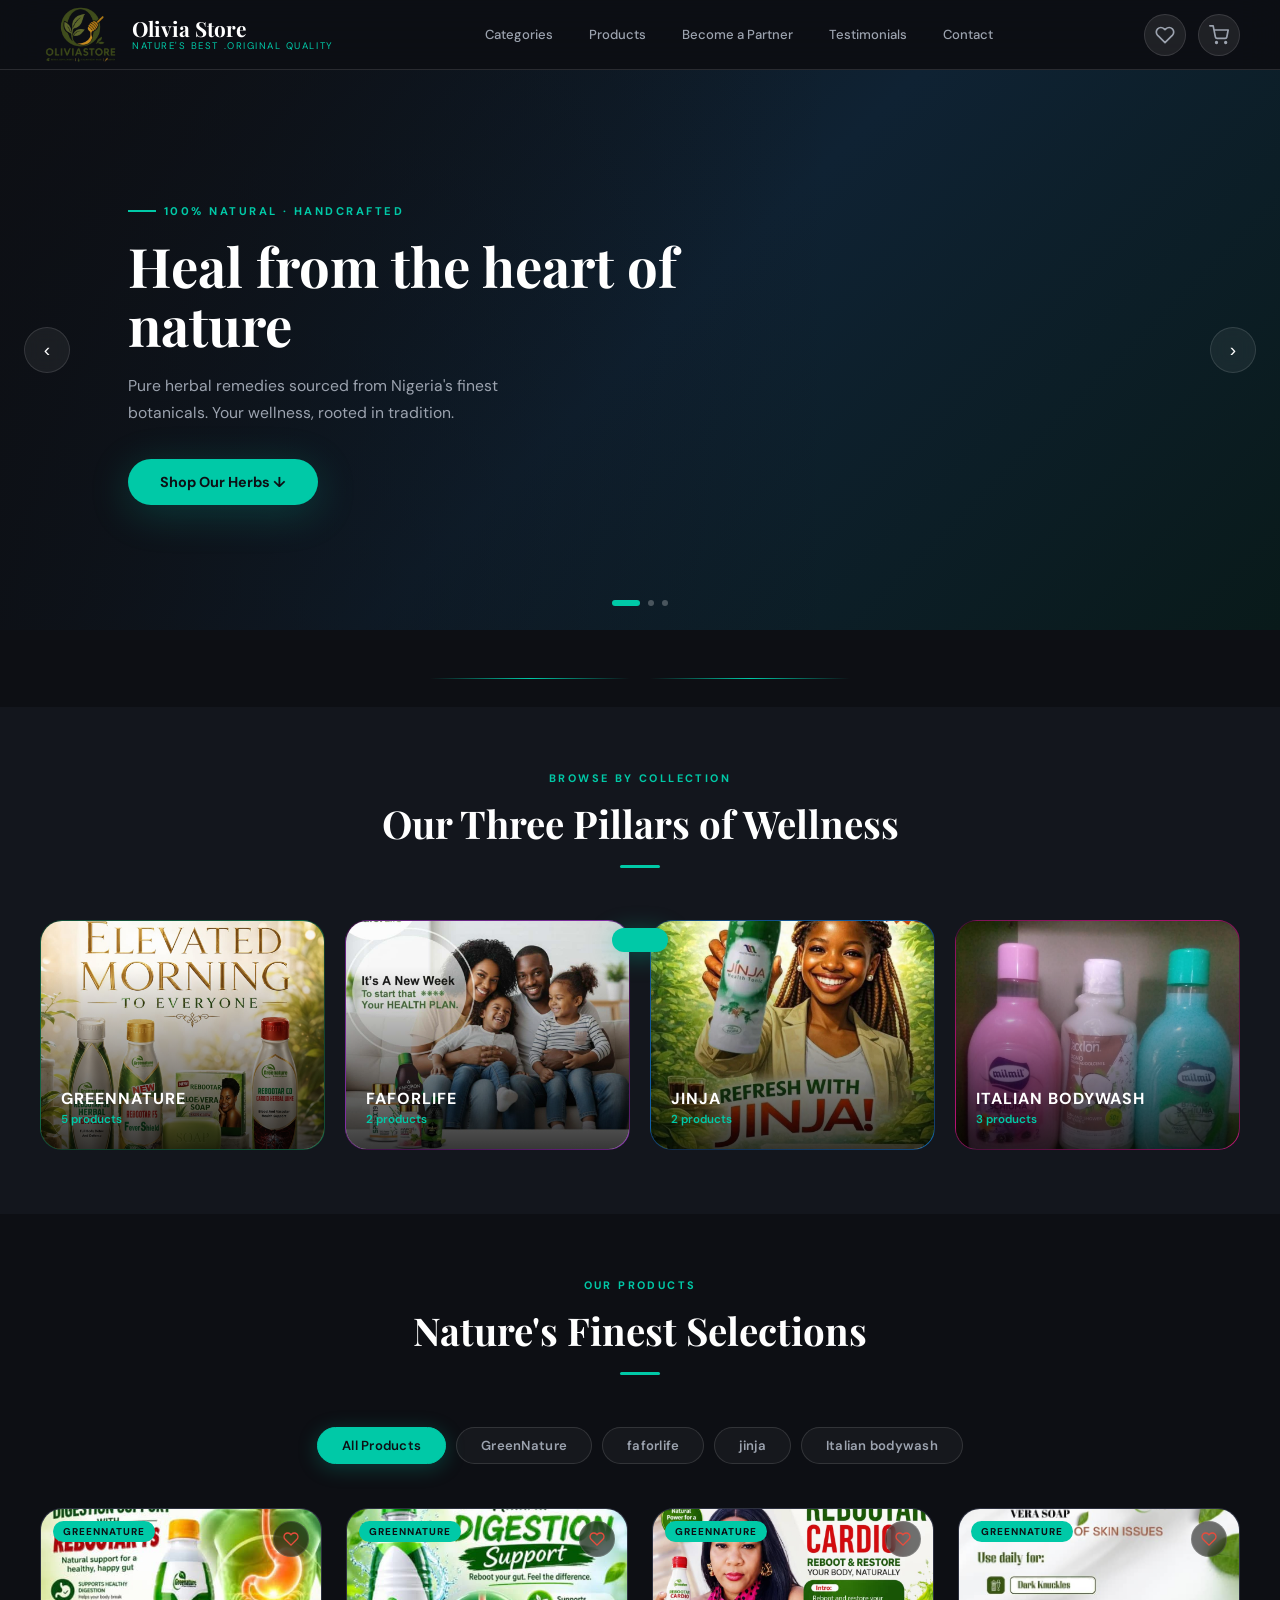
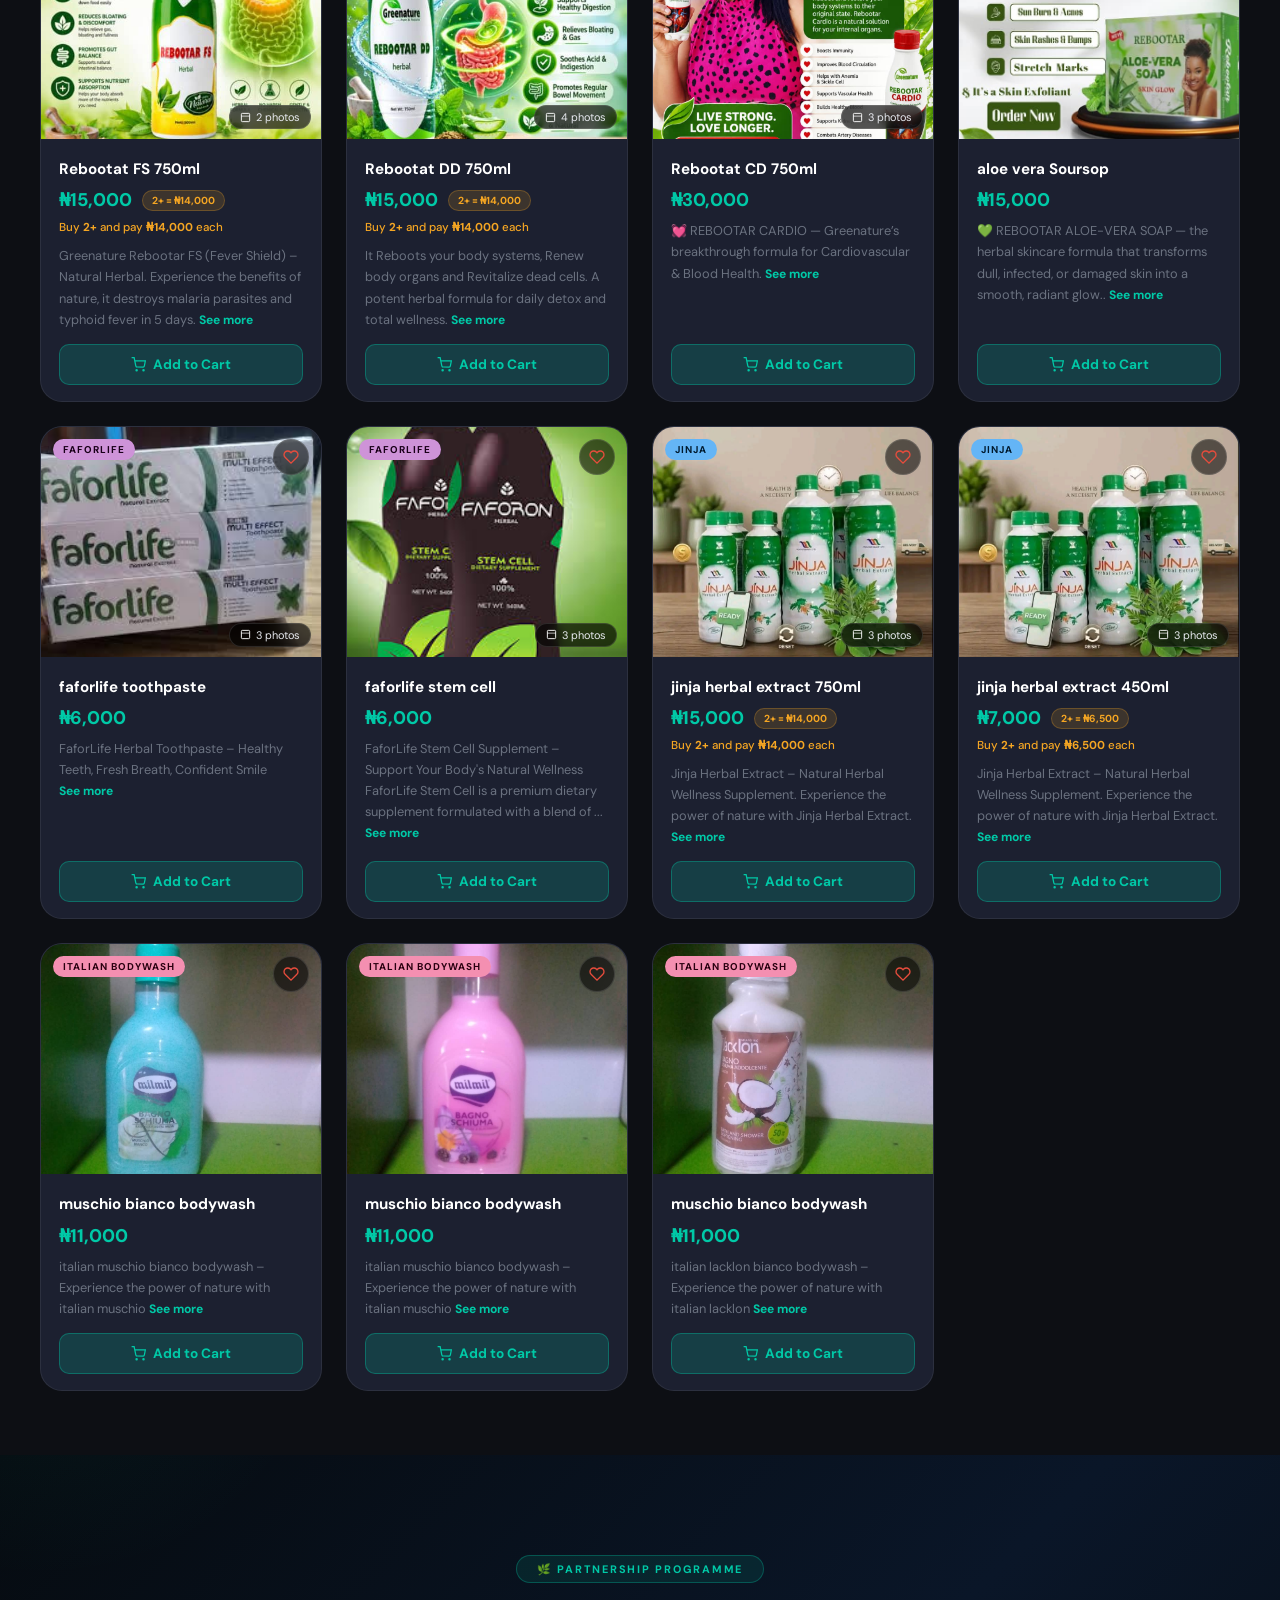
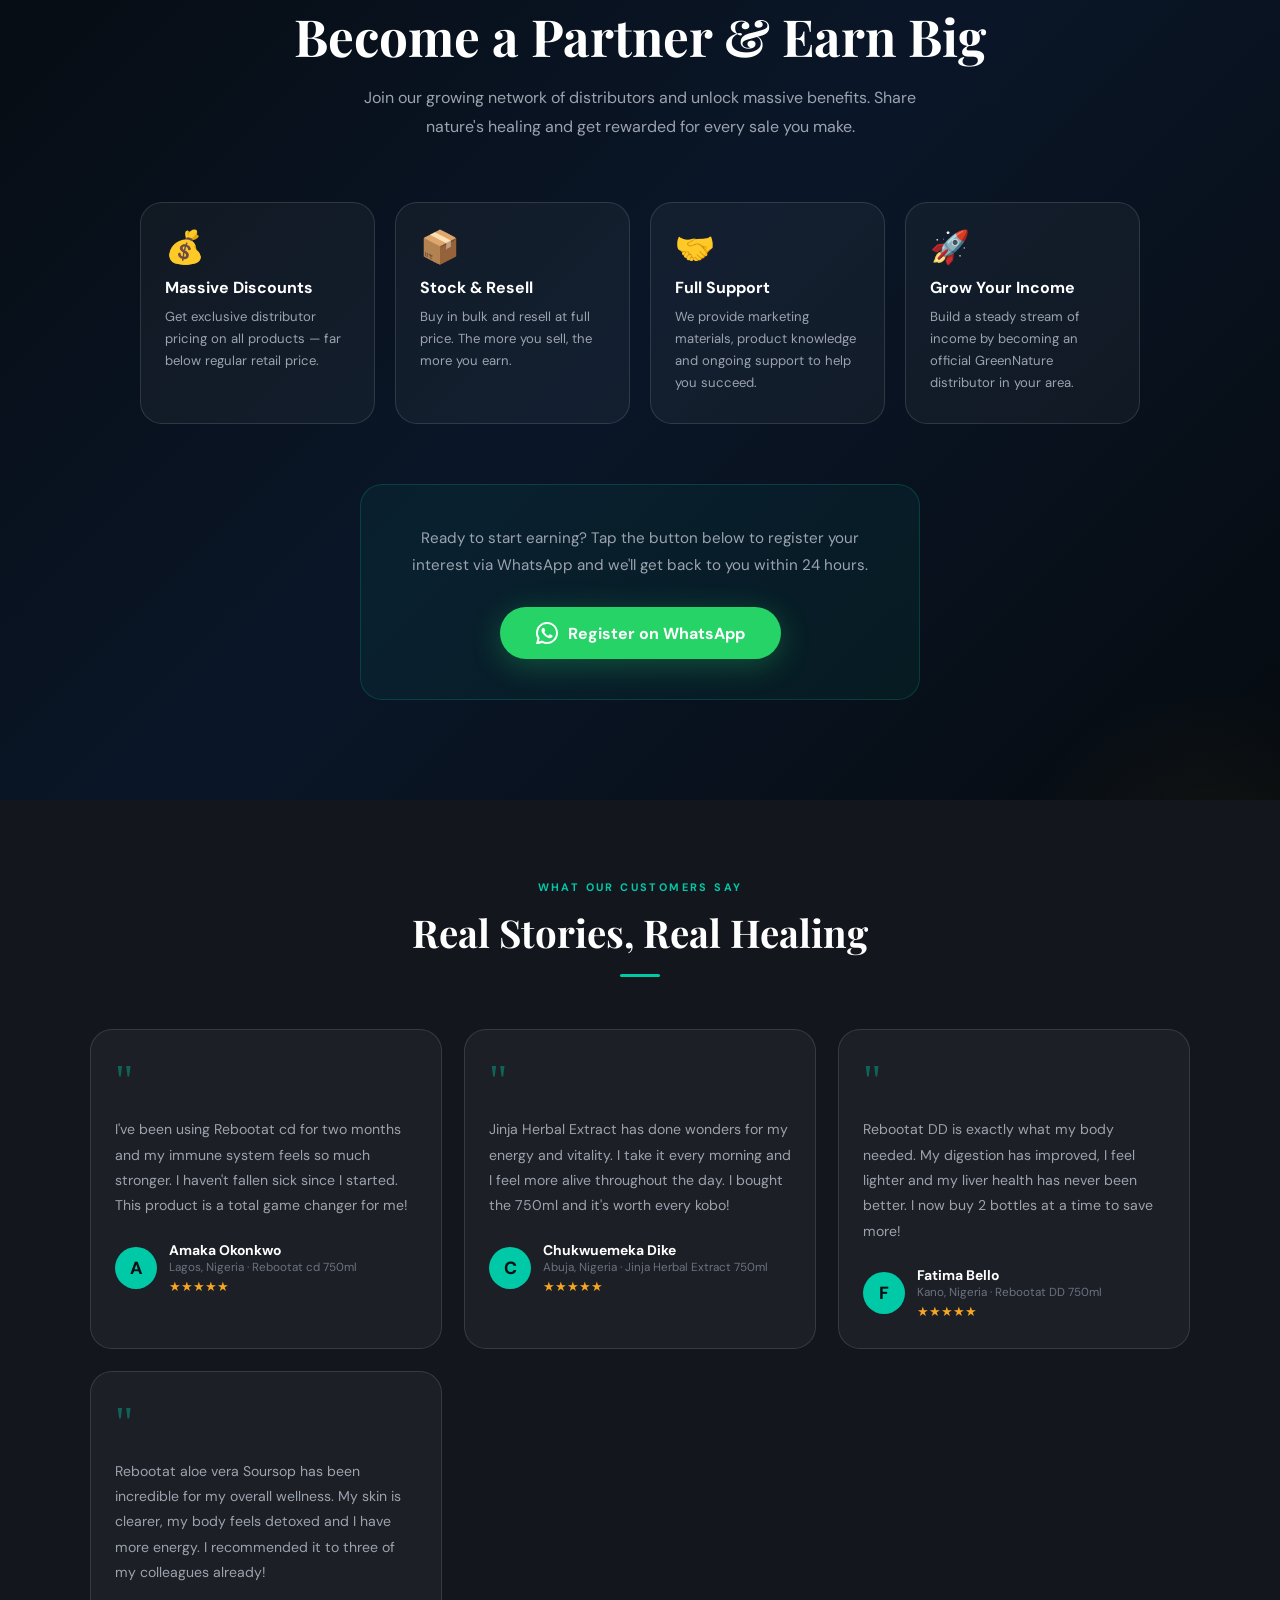
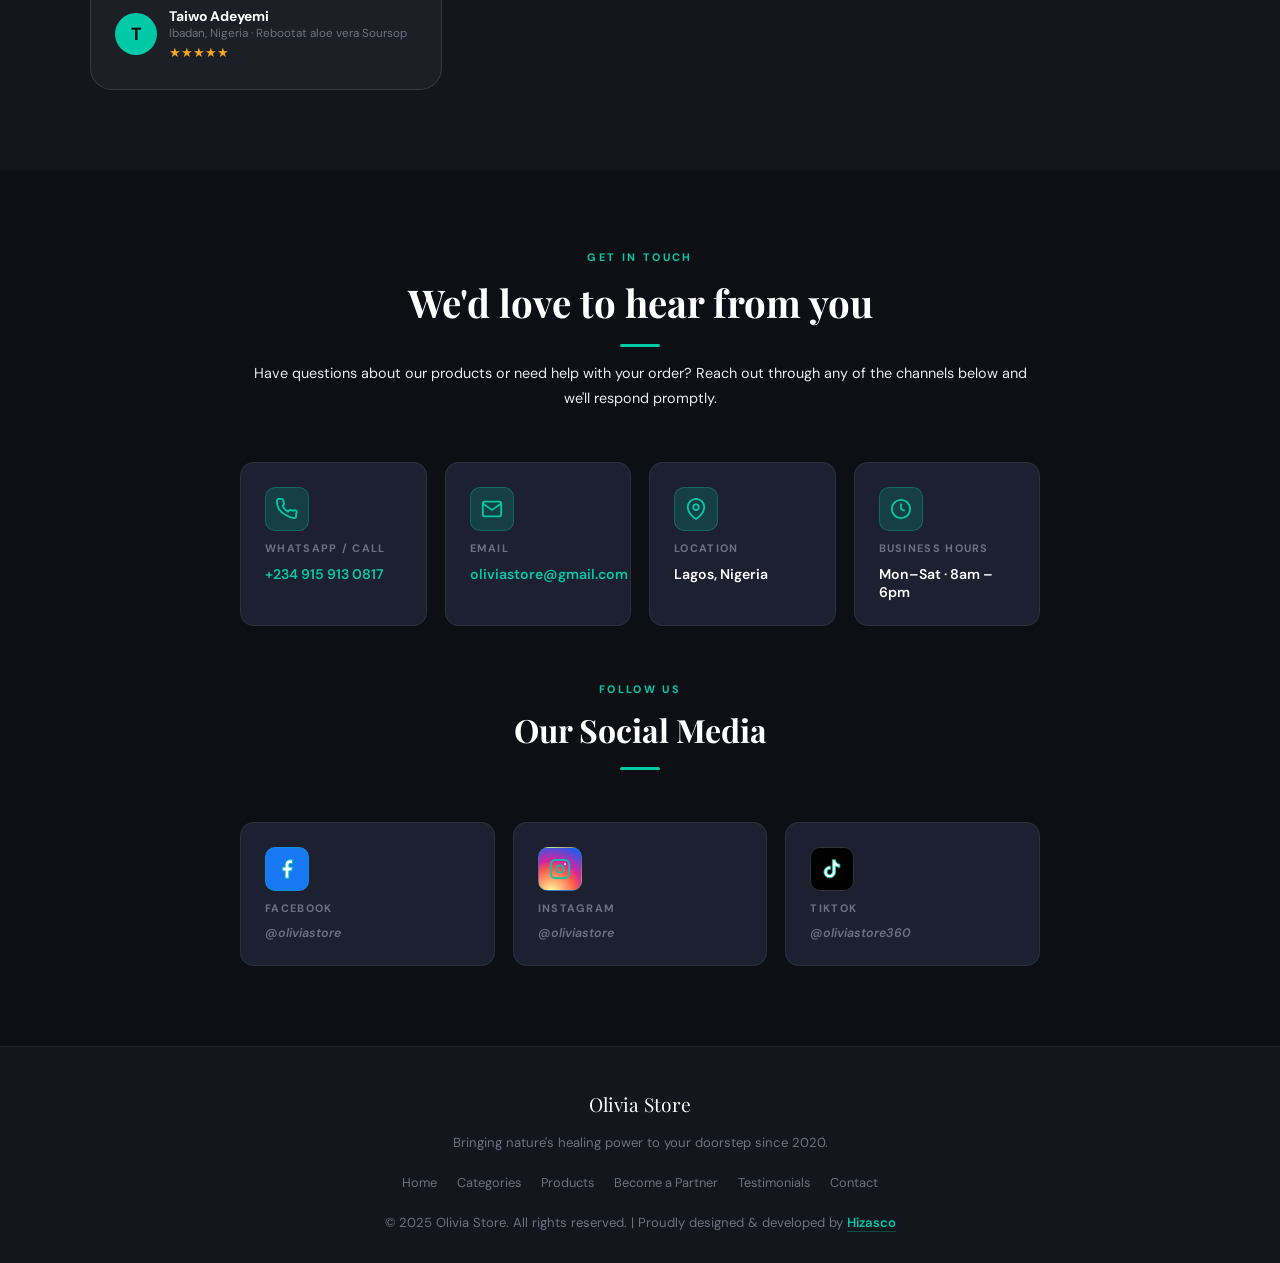
<file: index.html>
<!DOCTYPE html>
<html lang="en">
<head>
<meta charset="UTF-8">
<meta name="viewport" content="width=device-width, initial-scale=1.0">

<!-- ══════════════════════════════════════════════════════
     PRIMARY SEO META TAGS
     ══════════════════════════════════════════════════════ -->
<title>Olivia Store – Natural Herbal Supplements in Nigeria | GreenNature, Jinja, faforlife</title>
<meta name="description" content="Buy 100% natural herbal supplements in Nigeria. Shop GreenNature Rebootat FS, DD, CD, Jinja Herbal Extract, and faforlife online. NAFDAC registered. Fast delivery. WhatsApp checkout.">
<meta name="keywords" content="herbal supplements Nigeria, natural herbal products, GreenNature Rebootat, Jinja herbal extract, faforlife herbal drink, NAFDAC herbal, buy herbs Nigeria, herbal detox Nigeria, immune support Nigeria, herbal wellness Nigeria">
<meta name="author" content="Olivia Store">
<meta name="robots" content="index, follow, max-image-preview:large, max-snippet:-1, max-video-preview:-1">
<link rel="canonical" href="https://hizasco.github.io/oliviastore/">

<!-- ══════════════════════════════════════════════════════
     FAVICON – same icon as the header logo (SVG data URI,
     no external file needed, works on all modern browsers)
     ══════════════════════════════════════════════════════ -->
<link rel="icon" href="media/olivailogo.png" type="image/png">
<link rel="apple-touch-icon" href="media/olivailogo.png">

<!-- ══════════════════════════════════════════════════════
     OPEN GRAPH – Facebook, WhatsApp, LinkedIn previews
     ══════════════════════════════════════════════════════ -->
<meta property="og:type" content="website">
<meta property="og:site_name" content="Olivia Store">
<meta property="og:title" content="Olivia Store – Natural Herbal Supplements in Nigeria">
<meta property="og:description" content="Shop 100% natural herbal products including Greenature Rebootat FS, DD, CD, Jinja Herbal Extract and faforlife. NAFDAC registered. Order via WhatsApp.">
<meta property="og:url" content="https://hizasco.github.io/oliviastore/">
<meta property="og:image" content="https://hizasco.github.io/oliviastore/media/og-image.jpg">
<meta property="og:image:width" content="1200">
<meta property="og:image:height" content="630">
<meta property="og:image:alt" content="Olivia Store – Natural Nigerian Herbal Supplements">
<meta property="og:locale" content="en_NG">

<!-- ══════════════════════════════════════════════════════
     TWITTER / X CARD
     ══════════════════════════════════════════════════════ -->
<meta name="twitter:card" content="summary_large_image">
<meta name="twitter:title" content="Olivia Store – Natural Herbal Supplements in Nigeria">
<meta name="twitter:description" content="Shop 100% natural herbal products. Greenature Rebootat FS, DD, CD, Jinja Herbal Extract, faforlife. NAFDAC registered. Order via WhatsApp.">
<meta name="twitter:image" content="https://hizasco.github.io/oliviastore/media/og-image.jpg">
<meta name="twitter:image:alt" content="Olivia Store – Natural Nigerian Herbal Supplements">

<!-- ══════════════════════════════════════════════════════
     GEO / LOCAL BUSINESS SIGNALS
     ══════════════════════════════════════════════════════ -->
<meta name="geo.region" content="NG">
<meta name="geo.country" content="Nigeria">
<meta name="language" content="English">

<!-- ══════════════════════════════════════════════════════
     SITEMAP REFERENCE
     ══════════════════════════════════════════════════════ -->
<link rel="sitemap" type="application/xml" href="https://hizasco.github.io/oliviastore/sitemap.xml">

<!-- ══════════════════════════════════════════════════════
     SCHEMA.ORG STRUCTURED DATA – Organisation + WebSite
     (fixes the critical Google Merchant Listings errors)
     ══════════════════════════════════════════════════════ -->
<script type="application/ld+json">
{
  "@context": "https://schema.org",
  "@graph": [
    {
      "@type": "Organization",
      "@id": "https://hizasco.github.io/oliviastore/#organization",
      "name": "Olivia Store",
      "url": "https://hizasco.github.io/oliviastore/",
      "logo": {
        "@type": "ImageObject",
        "url": "https://hizasco.github.io/oliviastore/media/og-image.jpg",
        "width": 400,
        "height": 400
      },
      "description": "Olivia Store sells 100% natural Nigerian herbal supplements including Greenature Rebootat, Jinja Herbal Extract, and faforlife. All products are NAFDAC registered.",
      "contactPoint": {
        "@type": "ContactPoint",
        "telephone": "+234-803-067-1773",
        "contactType": "customer service",
        "areaServed": "NG",
        "availableLanguage": "English"
      },
      "sameAs": []
    },
    {
      "@type": "WebSite",
      "@id": "https://hizasco.github.io/oliviastore/#website",
      "url": "https://hizasco.github.io/oliviastore/",
      "name": "Olivia Store",
      "description": "Buy 100% natural herbal supplements in Nigeria. Shop Greenature Rebootat FS, DD, CD, Jinja Herbal Extract, and faforlife online.",
      "publisher": {
        "@id": "https://hizasco.github.io/oliviastore/#organization"
      },
      "inLanguage": "en-NG"
    },
    {
      "@type": "WebPage",
      "@id": "https://hizasco.github.io/oliviastore/#webpage",
      "url": "https://hizasco.github.io/oliviastore/",
      "name": "Olivia Store – Natural Herbal Supplements in Nigeria",
      "description": "Shop 100% natural herbal products. Greenature Rebootat FS, DD, CD, Jinja Herbal Extract, faforlife. NAFDAC registered. Order via WhatsApp.",
      "isPartOf": { "@id": "https://hizasco.github.io/oliviastore/#website" },
      "about": { "@id": "https://hizasco.github.io/oliviastore/#organization" },
      "breadcrumb": {
        "@type": "BreadcrumbList",
        "itemListElement": [
          {
            "@type": "ListItem",
            "position": 1,
            "name": "Home",
            "item": "https://hizasco.github.io/oliviastore/"
          }
        ]
      }
    },
    {
      "@type": "LocalBusiness",
      "@id": "https://hizasco.github.io/oliviastore/#localbusiness",
      "name": "Olivia Store",
      "url": "https://hizasco.github.io/oliviastore/",
      "image": "https://hizasco.github.io/oliviastore/media/og-image.jpg",
      "description": "Natural herbal supplement store in Nigeria. We sell Greenature Rebootat, Jinja Herbal Extract and faforlife products.",
      "telephone": "+234-803-067-1773",
      "priceRange": "₦6,000 – ₦15,000",
      "currenciesAccepted": "NGN",
      "paymentAccepted": "WhatsApp order, Bank transfer",
      "areaServed": {
        "@type": "Country",
        "name": "Nigeria"
      }
    },
    {
      "@type": "ItemList",
      "name": "Olivia Store – All Products",
      "description": "Complete list of natural herbal supplements available at Olivia Store Nigeria",
      "url": "https://hizasco.github.io/oliviastore/#products",
      "numberOfItems": 7,
      "itemListElement": [
        {
          "@type": "ListItem", "position": 1,
          "item": {
            "@type": "Product",
            "@id": "https://hizasco.github.io/oliviastore/#product-p1",
            "name": "Greenature Rebootat FS 750ml (Fever Shield)",
            "description": "Greenature Rebootar FS (Fever Shield) – 100% Natural Herbal Wellness Supplement. Supports immune health, healthy digestion, natural detoxification, and overall vitality. Rich in natural antioxidants.",
            "image": [
              "https://hizasco.github.io/oliviastore/media/green-nature-RebootatFS-1.jpg",
              "https://hizasco.github.io/oliviastore/media/green-nature-RebootatFS-2.jpg"
            ],
            "brand": { "@type": "Brand", "name": "Greenature" },
            "category": "Herbal Supplement",
            "sku": "GN-FS-750",
            "offers": {
              "@type": "Offer",
              "url": "https://hizasco.github.io/oliviastore/#products",
              "priceCurrency": "NGN",
              "price": "15000",
              "priceValidUntil": "2026-12-31",
              "availability": "https://schema.org/InStock",
              "itemCondition": "https://schema.org/NewCondition",
              "seller": { "@id": "https://hizasco.github.io/oliviastore/#organization" }
            }
          }
        },
        {
          "@type": "ListItem", "position": 2,
          "item": {
            "@type": "Product",
            "@id": "https://hizasco.github.io/oliviastore/#product-p2",
            "name": "Greenature Rebootat DD 750ml",
            "description": "Greenature Rebootar DD – 100% Natural Herbal Detox Supplement. Supports liver, kidney and heart health, fights infections, lowers blood sugar level, and supports natural detoxification.",
            "image": [
              "https://hizasco.github.io/oliviastore/media/green-nature-RebootatDD-1.jpg",
              "https://hizasco.github.io/oliviastore/media/green-nature-RebootatDD-2.jpg",
              "https://hizasco.github.io/oliviastore/media/green-nature-RebootatDD-3.jpg"
            ],
            "brand": { "@type": "Brand", "name": "Greenature" },
            "category": "Herbal Supplement",
            "sku": "GN-DD-750",
            "offers": {
              "@type": "Offer",
              "url": "https://hizasco.github.io/oliviastore/#products",
              "priceCurrency": "NGN",
              "price": "15000",
              "priceValidUntil": "2026-12-31",
              "availability": "https://schema.org/InStock",
              "itemCondition": "https://schema.org/NewCondition",
              "seller": { "@id": "https://hizasco.github.io/oliviastore/#organization" }
            }
          }
        },
        {
          "@type": "ListItem", "position": 3,
          "item": {
            "@type": "Product",
            "@id": "https://hizasco.github.io/oliviastore/#product-p3",
            "name": "Greenature Rebootat CD 750ml",
            "description": "Greenature Rebootar CD – 100% Natural Herbal Wellness Supplement. Supports immune health, healthy digestion, antioxidant protection, and overall body vitality.",
            "image": [
              "https://hizasco.github.io/oliviastore/media/green-nature-RebootatCD-1.jpg",
              "https://hizasco.github.io/oliviastore/media/green-nature-RebootatCD-2.jpg"
            ],
            "brand": { "@type": "Brand", "name": "Greenature" },
            "category": "Herbal Supplement",
            "sku": "GN-CD-750",
            "offers": {
              "@type": "Offer",
              "url": "https://hizasco.github.io/oliviastore/#products",
              "priceCurrency": "NGN",
              "price": "15000",
              "priceValidUntil": "2026-12-31",
              "availability": "https://schema.org/InStock",
              "itemCondition": "https://schema.org/NewCondition",
              "seller": { "@id": "https://hizasco.github.io/oliviastore/#organization" }
            }
          }
        },
        {
          "@type": "ListItem", "position": 4,
          "item": {
            "@type": "Product",
            "@id": "https://hizasco.github.io/oliviastore/#product-p4",
            "name": "Greenature Aloe Vera Soursop",
            "description": "Greenature Aloe Vera Soursop – Natural herbal supplement combining the benefits of Aloe Vera and Soursop for immune support, natural detoxification, and overall wellness.",
            "image": [
              "https://hizasco.github.io/oliviastore/media/green-nature-soursop-1.jpg"
            ],
            "brand": { "@type": "Brand", "name": "Greenature" },
            "category": "Herbal Supplement",
            "sku": "GN-SOURSOP-1",
            "offers": {
              "@type": "Offer",
              "url": "https://hizasco.github.io/oliviastore/#products",
              "priceCurrency": "NGN",
              "price": "15000",
              "priceValidUntil": "2026-12-31",
              "availability": "https://schema.org/InStock",
              "itemCondition": "https://schema.org/NewCondition",
              "seller": { "@id": "https://hizasco.github.io/oliviastore/#organization" }
            }
          }
        },
        {
          "@type": "ListItem", "position": 5,
          "item": {
            "@type": "Product",
            "@id": "https://hizasco.github.io/oliviastore/#product-p5",
            "name": "faforlife Herbal Drink",
            "description": "faforlife Herbal Drink – Premium natural herbal supplement formulated from traditional herbs and plant extracts. Supports healthy digestion, natural detoxification, immune function, and overall body vitality.",
            "image": [
              "https://hizasco.github.io/oliviastore/media/faforlife-1.jpg",
              "https://hizasco.github.io/oliviastore/media/faforlife-2.jpg",
              "https://hizasco.github.io/oliviastore/media/faforlife-3.jpg"
            ],
            "brand": { "@type": "Brand", "name": "faforlife" },
            "category": "Herbal Supplement",
            "sku": "JIG-DRINK-1",
            "offers": {
              "@type": "Offer",
              "url": "https://hizasco.github.io/oliviastore/#products",
              "priceCurrency": "NGN",
              "price": "6000",
              "priceValidUntil": "2026-12-31",
              "availability": "https://schema.org/InStock",
              "itemCondition": "https://schema.org/NewCondition",
              "seller": { "@id": "https://hizasco.github.io/oliviastore/#organization" }
            }
          }
        },
        {
          "@type": "ListItem", "position": 6,
          "item": {
            "@type": "Product",
            "@id": "https://hizasco.github.io/oliviastore/#product-p6",
            "name": "Jinja Herbal Extract 750ml",
            "description": "Jinja Herbal Extract 750ml – NAFDAC registered, 100% natural African herbal supplement. Contains Carpolobia alba, Cnestis ferruginea, Heliotropium indicum. Supports detoxification, immune health, liver and kidney wellness.",
            "image": [
              "https://hizasco.github.io/oliviastore/media/jinja-picture-1.jpg",
              "https://hizasco.github.io/oliviastore/media/jinja-picture-2.jpg",
              "https://hizasco.github.io/oliviastore/media/jinja-picture-3.jpg"
            ],
            "brand": { "@type": "Brand", "name": "Jinja" },
            "category": "Herbal Supplement",
            "sku": "JINJA-750",
            "offers": {
              "@type": "Offer",
              "url": "https://hizasco.github.io/oliviastore/#products",
              "priceCurrency": "NGN",
              "price": "15000",
              "priceValidUntil": "2026-12-31",
              "availability": "https://schema.org/InStock",
              "itemCondition": "https://schema.org/NewCondition",
              "seller": { "@id": "https://hizasco.github.io/oliviastore/#organization" }
            }
          }
        },
        {
          "@type": "ListItem", "position": 7,
          "item": {
            "@type": "Product",
            "@id": "https://hizasco.github.io/oliviastore/#product-p7",
            "name": "Jinja Herbal Extract 450ml",
            "description": "Jinja Herbal Extract 450ml – NAFDAC registered, 100% natural African herbal supplement. Contains Carpolobia alba, Cnestis ferruginea, Heliotropium indicum. Supports detoxification, immune health, liver and kidney wellness.",
            "image": [
              "https://hizasco.github.io/oliviastore/media/jinja-picture-1.jpg",
              "https://hizasco.github.io/oliviastore/media/jinja-picture-2.jpg",
              "https://hizasco.github.io/oliviastore/media/jinja-small-picture-3.jpg"
            ],
            "brand": { "@type": "Brand", "name": "Jinja" },
            "category": "Herbal Supplement",
            "sku": "JINJA-450",
            "offers": {
              "@type": "Offer",
              "url": "https://hizasco.github.io/oliviastore/#products",
              "priceCurrency": "NGN",
              "price": "7000",
              "priceValidUntil": "2026-12-31",
              "availability": "https://schema.org/InStock",
              "itemCondition": "https://schema.org/NewCondition",
              "seller": { "@id": "https://hizasco.github.io/oliviastore/#organization" }
            }
          }
        }
      ]
    }
  ]
}
</script>

<link rel="stylesheet" href="style.css" type="text/css">
<link href="https://fonts.googleapis.com/css2?family=Playfair+Display:ital,wght@0,400;0,600;0,700;1,400&family=DM+Sans:wght@300;400;500;600&display=swap" rel="stylesheet">
</head>
<body>

<!-- HEADER -->
<header>
  <a href="#" class="logo">
    <img src="media/olivailogo.png" alt="Olivia Store Logo" class="logo-icon">
    <div>
      <div class="logo-text">Olivia Store</div>
      <div class="logo-sub">Nature's Best .original quality</div>
    </div>
  </a>
  <nav>
    <a href="#categories">Categories</a>
    <a href="#products">Products</a>
    <a href="#register">Become a Partner</a>
    <a href="#testimonials">Testimonials</a>
    <a href="#contact">Contact</a>
  </nav>
  <div class="header-actions">
    <button class="icon-btn" id="favIconBtn" title="Favourites">
      <svg width="20" height="20" viewBox="0 0 24 24" fill="none" stroke="currentColor" stroke-width="2" stroke-linecap="round" stroke-linejoin="round"><path d="M20.84 4.61a5.5 5.5 0 0 0-7.78 0L12 5.67l-1.06-1.06a5.5 5.5 0 0 0-7.78 7.78l1.06 1.06L12 21.23l7.78-7.78 1.06-1.06a5.5 5.5 0 0 0 0-7.78z"></path></svg>
      <span class="badge" id="favBadge">0</span>
    </button>
    <button class="icon-btn" id="cartIconBtn" title="Cart">
      <svg width="20" height="20" viewBox="0 0 24 24" fill="none" stroke="currentColor" stroke-width="2" stroke-linecap="round" stroke-linejoin="round"><circle cx="9" cy="21" r="1"></circle><circle cx="20" cy="21" r="1"></circle><path d="M1 1h4l2.68 13.39a2 2 0 0 0 2 1.61h9.72a2 2 0 0 0 2-1.61L23 6H6"></path></svg>
      <span class="badge" id="cartBadge">0</span>
    </button>
  </div>
</header>

<!-- HERO SLIDER -->
<section class="hero">
  <div class="slides-wrapper" id="slidesWrapper">
    <div class="slide slide-1">
      <div class="slide-bg"></div>
      <div class="slide-overlay"></div>
      <div class="slide-content">
        <p class="slide-eyebrow">100% Natural · Handcrafted</p>
        <h1 class="slide-title">Heal from the heart of nature</h1>
        <p class="slide-desc">Pure herbal remedies sourced from Nigeria's finest botanicals. Your wellness, rooted in tradition.</p>
        <a href="#products" class="btn-primary">Shop Our Herbs ↓</a>
      </div>
    </div>
    <div class="slide slide-2">
      <div class="slide-bg"></div>
      <div class="slide-overlay"></div>
      <div class="slide-content">
        <p class="slide-eyebrow">Wholesale Savings · Bulk Deals</p>
        <h1 class="slide-title">Buy more, save more on nature's gold</h1>
        <p class="slide-desc">Enjoy special bulk pricing when you purchase 2 or more of any item. Stock up on your favourites today.</p>
        <a href="#products" class="btn-primary">See Bulk Deals ↓</a>
      </div>
    </div>
    <div class="slide slide-3">
      <!-- Mobile: full-bleed image + CTA button on top -->
      <div class="slide-3-bg-mobile" style="background-image:url('media/profit-from-greennature.jpg');"></div>
      <div class="slide-3-mobile-cta">
        <a href="#register" class="btn-primary slide-3-cta-btn">Become a Partner ↓</a>
      </div>
      <!-- Desktop: text on left -->
      <div class="slide-content slide-3-text">
        <p class="slide-eyebrow">New Opportunity</p>
        <h1 class="slide-title">earn from greennature</h1>
        <p class="slide-desc">get paid by becoming a partner with greennature.</p>
        <a href="#register" class="btn-primary">Become a Partner ↓</a>
      </div>
      <!-- Desktop: image on right -->
      <div class="slide-3-image-panel">
        <img src="media/profit-from-greennature.jpg" alt="Profit from GreenNature" class="slide-3-img">
      </div>
    </div>
  </div>
  <button class="hero-arrow prev" id="heroPrev">&#8249;</button>
  <button class="hero-arrow next" id="heroNext">&#8250;</button>
  <div class="hero-dots" id="heroDots"></div>
</section>

<!-- BOTANICAL DIVIDER -->
<div class="botanical-divider">
  <svg width="320" height="40" viewBox="0 0 320 40" fill="none">
    <line x1="0" y1="20" x2="120" y2="20" stroke="#52796F" stroke-width="1.2"/>
    <path d="M140 20 C145 10, 155 10, 160 20 C165 30, 175 30, 180 20" stroke="#C9A84C" stroke-width="1.8" fill="none" stroke-linecap="round"/>
    <circle cx="160" cy="20" r="3" fill="#C9A84C"/>
    <line x1="200" y1="20" x2="320" y2="20" stroke="#52796F" stroke-width="1.2"/>
    <path d="M128 20 Q134 12, 140 20" fill="#84A98C" opacity="0.7"/>
    <path d="M180 20 Q186 12, 192 20" fill="#84A98C" opacity="0.7"/>
  </svg>
</div>

<!-- CATEGORIES -->
<section class="categories" id="categories">
  <div class="section-head">
    <p class="section-eyebrow">Browse by Collection</p>
    <h2 class="section-title">Our Three Pillars of Wellness</h2>
    <div class="section-line"></div>
  </div>
  <div class="cat-grid">
    <div class="cat-card cat-green" onclick="filterProducts('green-nature')">
      <img class="cat-card-img" src="media/category-green-nature.jpg" alt="GreenNature">
      <div class="cat-card-overlay"></div>
      <div class="cat-card-content">
        <div class="cat-card-name">GreenNature</div>
        <div class="cat-card-count">5 products</div>
      </div>
    </div>
    <div class="cat-card cat-faforlife" onclick="filterProducts('faforlife')">
      <img class="cat-card-img" src="media/category-faforlife.jpg" alt="faforlife">
      <div class="cat-card-overlay"></div>
      <div class="cat-card-content">
        <div class="cat-card-name">faforlife</div>
        <div class="cat-card-count">2 products</div>
      </div>
    </div>
    <div class="cat-card cat-jinja" onclick="filterProducts('jinja')">
      <img class="cat-card-img" src="media/category-jinja.jpg" alt="jinja">
      <div class="cat-card-overlay"></div>
      <div class="cat-card-content">
        <div class="cat-card-name">jinja</div>
        <div class="cat-card-count">2 products</div>
      </div>
    </div>
		    <div class="cat-card cat-italian-bodywash" onclick="filterProducts('Italian-bodywash', this)">
      <img class="cat-card-img" src="media/category-italian-bodywash.jpg" alt="Italian bodywash">
      <div class="cat-card-overlay"></div>
      <div class="cat-card-content">
        <div class="cat-card-name">Italian bodywash</div>
        <div class="cat-card-count">3 products</div>
      </div>
    </div>
      </div>
    </div>
  </div>
</section>

<!-- PRODUCTS -->
<section class="products-section" id="products">
  <div class="section-head">
    <p class="section-eyebrow">Our Products</p>
    <h2 class="section-title">Nature's Finest Selections</h2>
    <div class="section-line"></div>
  </div>
  <div class="cat-filter">
    <button class="filter-btn active" onclick="filterProducts('all', this)">All Products</button>
    <button class="filter-btn" onclick="filterProducts('green-nature', this)">GreenNature</button>
    <button class="filter-btn" onclick="filterProducts('faforlife', this)">faforlife</button>
    <button class="filter-btn" onclick="filterProducts('jinja', this)">jinja</button>
		<button class="filter-btn" onclick="filterProducts('Italian-bodywash', this)">Italian bodywash</button>
  </div>
  <div class="products-grid" id="productsGrid"></div>
</section>

<!-- PARTNER / REGISTER SECTION -->
<section class="partner-section" id="register">
  <div class="partner-inner">
    <div class="partner-badge">🌿 Partnership Programme</div>
    <h2 class="partner-title">Become a Partner &amp; Earn Big</h2>
    <p class="partner-subtitle">Join our growing network of distributors and unlock massive benefits. Share nature's healing and get rewarded for every sale you make.</p>

    <div class="partner-benefits">
      <div class="partner-benefit">
        <div class="partner-benefit-icon">💰</div>
        <div class="partner-benefit-title">Massive Discounts</div>
        <div class="partner-benefit-desc">Get exclusive distributor pricing on all products — far below regular retail price.</div>
      </div>
      <div class="partner-benefit">
        <div class="partner-benefit-icon">📦</div>
        <div class="partner-benefit-title">Stock &amp; Resell</div>
        <div class="partner-benefit-desc">Buy in bulk and resell at full price. The more you sell, the more you earn.</div>
      </div>
      <div class="partner-benefit">
        <div class="partner-benefit-icon">🤝</div>
        <div class="partner-benefit-title">Full Support</div>
        <div class="partner-benefit-desc">We provide marketing materials, product knowledge and ongoing support to help you succeed.</div>
      </div>
      <div class="partner-benefit">
        <div class="partner-benefit-icon">🚀</div>
        <div class="partner-benefit-title">Grow Your Income</div>
        <div class="partner-benefit-desc">Build a steady stream of income by becoming an official GreenNature distributor in your area.</div>
      </div>
    </div>

    <div class="partner-cta-box">
      <p class="partner-cta-text">Ready to start earning? Tap the button below to register your interest via WhatsApp and we'll get back to you within 24 hours.</p>
      <a class="partner-cta-btn"
         href="https://wa.me/2349159130817?text=Hey%20I%20will%20like%20to%20register%20and%20become%20a%20partner"
         target="_blank" rel="noopener">
        <svg width="22" height="22" viewBox="0 0 24 24" fill="currentColor" xmlns="http://www.w3.org/2000/svg">
          <path d="M17.472 14.382c-.297-.149-1.758-.867-2.03-.967-.273-.099-.471-.148-.67.15-.197.297-.767.966-.94 1.164-.173.199-.347.223-.644.075-.297-.15-1.255-.463-2.39-1.475-.883-.788-1.48-1.761-1.653-2.059-.173-.297-.018-.458.13-.606.134-.133.298-.347.446-.52.149-.174.198-.298.298-.497.099-.198.05-.371-.025-.52-.075-.149-.669-1.612-.916-2.207-.242-.579-.487-.5-.669-.51-.173-.008-.371-.01-.57-.01-.198 0-.52.074-.792.372-.272.297-1.04 1.016-1.04 2.479 0 1.462 1.065 2.875 1.213 3.074.149.198 2.096 3.2 5.077 4.487.709.306 1.262.489 1.694.625.712.227 1.36.195 1.871.118.571-.085 1.758-.719 2.006-1.413.248-.694.248-1.289.173-1.413-.074-.124-.272-.198-.57-.347z"/>
          <path d="M12 0C5.373 0 0 5.373 0 12c0 2.127.558 4.122 1.532 5.857L.057 23.882a.5.5 0 00.61.637l6.228-1.634A11.945 11.945 0 0012 24c6.627 0 12-5.373 12-12S18.627 0 12 0zm0 21.818a9.818 9.818 0 01-5.001-1.371l-.36-.213-3.698.97.988-3.607-.235-.371A9.818 9.818 0 1112 21.818z"/>
        </svg>
        Register on WhatsApp
      </a>
    </div>
  </div>
</section>
<section class="testimonials" id="testimonials">
  <div class="section-head">
    <p class="section-eyebrow">What Our Customers Say</p>
    <h2 class="section-title">Real Stories, Real Healing</h2>
    <div class="section-line"></div>
  </div>
  <div class="testi-grid">
    <div class="testi-card">
      <div class="testi-quote">"</div>
      <p class="testi-text">I've been using Rebootat cd for two months and my immune system feels so much stronger. I haven't fallen sick since I started. This product is a total game changer for me!</p>
      <div class="testi-author">
        <div class="testi-avatar">A</div>
        <div>
          <div class="testi-name">Amaka Okonkwo</div>
          <div class="testi-role">Lagos, Nigeria · Rebootat cd 750ml</div>
          <div class="testi-stars">★★★★★</div>
        </div>
      </div>
    </div>
    <div class="testi-card">
      <div class="testi-quote">"</div>
      <p class="testi-text">Jinja Herbal Extract has done wonders for my energy and vitality. I take it every morning and I feel more alive throughout the day. I bought the 750ml and it's worth every kobo!</p>
      <div class="testi-author">
        <div class="testi-avatar">C</div>
        <div>
          <div class="testi-name">Chukwuemeka Dike</div>
          <div class="testi-role">Abuja, Nigeria · Jinja Herbal Extract 750ml</div>
          <div class="testi-stars">★★★★★</div>
        </div>
      </div>
    </div>
    <div class="testi-card">
      <div class="testi-quote">"</div>
      <p class="testi-text">Rebootat DD is exactly what my body needed. My digestion has improved, I feel lighter and my liver health has never been better. I now buy 2 bottles at a time to save more!</p>
      <div class="testi-author">
        <div class="testi-avatar">F</div>
        <div>
          <div class="testi-name">Fatima Bello</div>
          <div class="testi-role">Kano, Nigeria · Rebootat DD 750ml</div>
          <div class="testi-stars">★★★★★</div>
        </div>
      </div>
    </div>
    <div class="testi-card">
      <div class="testi-quote">"</div>
      <p class="testi-text">Rebootat aloe vera Soursop has been incredible for my overall wellness. My skin is clearer, my body feels detoxed and I have more energy. I recommended it to three of my colleagues already!</p>
      <div class="testi-author">
        <div class="testi-avatar">T</div>
        <div>
          <div class="testi-name">Taiwo Adeyemi</div>
          <div class="testi-role">Ibadan, Nigeria · Rebootat aloe vera Soursop</div>
          <div class="testi-stars">★★★★★</div>
        </div>
      </div>
    </div>
  </div>
</section>

<!-- CONTACT -->
<section class="contact-section" id="contact">
  <div class="contact-inner">
    <div class="section-head">
      <p class="section-eyebrow">Get in Touch</p>
      <h2 class="section-title">We'd love to hear from you</h2>
      <div class="section-line"></div>
      <p style="margin-top:14px; color:var(--text-mid); font-size:0.9rem; line-height:1.7;">Have questions about our products or need help with your order? Reach out through any of the channels below and we'll respond promptly.</p>
    </div>
    <div class="contact-cards">
      <div class="contact-card">
        <div class="contact-icon">
          <svg width="22" height="22" fill="none" stroke="white" stroke-width="2" viewBox="0 0 24 24"><path d="M22 16.92v3a2 2 0 01-2.18 2 19.79 19.79 0 01-8.63-3.07A19.5 19.5 0 013.07 12 19.79 19.79 0 011 3.18 2 2 0 012.97 1h3a2 2 0 012 1.72c.127.96.361 1.903.7 2.81a2 2 0 01-.45 2.11L7.09 8.91a16 16 0 006 6l1.27-1.27a2 2 0 012.11-.45c.907.339 1.85.573 2.81.7A2 2 0 0122 16.92z"/></svg>
        </div>
        <div class="contact-label">WhatsApp / Call</div>
        <div class="contact-val"><a href="tel:+2349159130817">+234 915 913 0817</a></div>
      </div>
      <div class="contact-card">
        <div class="contact-icon">
          <svg width="22" height="22" fill="none" stroke="white" stroke-width="2" viewBox="0 0 24 24"><path d="M4 4h16c1.1 0 2 .9 2 2v12c0 1.1-.9 2-2 2H4c-1.1 0-2-.9-2-2V6c0-1.1.9-2 2-2z"/><polyline points="22,6 12,13 2,6"/></svg>
        </div>
        <div class="contact-label">Email</div>
        <div class="contact-val"><a href="mailto:oliviastore@gmail.com">oliviastore@gmail.com</a></div>
      </div>
      <div class="contact-card">
        <div class="contact-icon">
          <svg width="22" height="22" fill="none" stroke="white" stroke-width="2" viewBox="0 0 24 24"><path d="M21 10c0 7-9 13-9 13s-9-6-9-13a9 9 0 0118 0z"/><circle cx="12" cy="10" r="3"/></svg>
        </div>
        <div class="contact-label">Location</div>
        <div class="contact-val">Lagos, Nigeria</div>
      </div>
      <div class="contact-card">
        <div class="contact-icon">
          <svg width="22" height="22" fill="none" stroke="white" stroke-width="2" viewBox="0 0 24 24"><circle cx="12" cy="12" r="10"/><polyline points="12 6 12 12 16 14"/></svg>
        </div>
        <div class="contact-label">Business Hours</div>
        <div class="contact-val">Mon–Sat · 8am – 6pm</div>
      </div>
    </div>

    <!-- SOCIAL MEDIA CARDS -->
    <div class="section-head" style="margin-top:56px;">
      <p class="section-eyebrow">Follow Us</p>
      <h2 class="section-title" style="font-size:clamp(1.4rem,3vw,2rem);">Our Social Media</h2>
      <div class="section-line"></div>
    </div>
    <div class="contact-cards social-cards">
      <a href="https://www.facebook.com/profile.php?id=61563674025327" class="contact-card social-card social-facebook" target="_blank" rel="noopener" aria-label="Facebook">
        <div class="contact-icon social-icon">
          <svg width="22" height="22" viewBox="0 0 24 24" fill="white" xmlns="http://www.w3.org/2000/svg">
            <path d="M18 2h-3a5 5 0 00-5 5v3H7v4h3v8h4v-8h3l1-4h-4V7a1 1 0 011-1h3z"/>
          </svg>
        </div>
        <div class="contact-label">Facebook</div>
        <div class="contact-val social-handle">@oliviastore</div>
      </a>
      <a href="#" class="contact-card social-card social-instagram" target="_blank" rel="noopener" aria-label="Instagram">
        <div class="contact-icon social-icon">
          <svg width="22" height="22" viewBox="0 0 24 24" fill="none" stroke="white" stroke-width="2" xmlns="http://www.w3.org/2000/svg">
            <rect x="2" y="2" width="20" height="20" rx="5" ry="5"/>
            <circle cx="12" cy="12" r="4"/>
            <circle cx="17.5" cy="6.5" r="1" fill="white" stroke="none"/>
          </svg>
        </div>
        <div class="contact-label">Instagram</div>
        <div class="contact-val social-handle">@oliviastore</div>
      </a>
      <a href="https://www.tiktok.com/@oliviastore360" class="contact-card social-card social-tiktok" target="_blank" rel="noopener" aria-label="TikTok">
        <div class="contact-icon social-icon">
          <svg width="22" height="22" viewBox="0 0 24 24" fill="white" xmlns="http://www.w3.org/2000/svg">
            <path d="M19.59 6.69a4.83 4.83 0 01-3.77-4.25V2h-3.45v13.67a2.89 2.89 0 01-2.88 2.5 2.89 2.89 0 01-2.89-2.89 2.89 2.89 0 012.89-2.89c.28 0 .54.04.79.1V9.01a6.32 6.32 0 00-.79-.05 6.34 6.34 0 00-6.34 6.34 6.34 6.34 0 006.34 6.34 6.34 6.34 0 006.33-6.34V8.69a8.18 8.18 0 004.78 1.52V6.76a4.85 4.85 0 01-1.01-.07z"/>
          </svg>
        </div>
        <div class="contact-label">TikTok</div>
        <div class="contact-val social-handle">@oliviastore360</div>
      </a>
    </div>
  </div>
</section>

<!-- FOOTER -->
<footer>
  <div class="footer-logo">Olivia Store</div>
  <p>Bringing nature's healing power to your doorstep since 2020.</p>
  <div class="footer-links">
    <a href="#">Home</a><a href="#categories">Categories</a>
    <a href="#products">Products</a><a href="#register">Become a Partner</a><a href="#testimonials">Testimonials</a>
    <a href="#contact">Contact</a>
  </div>
  <p>© 2025 Olivia Store. All rights reserved. | Proudly designed &amp; developed by <a href="https://hizasco.github.io/Portfolio-/" target="_blank" rel="noopener" class="footer-dev-link">Hizasco</a></p>
</footer>

<!-- LIGHTBOX -->
<div class="lightbox-overlay" id="lightbox">
  <div class="lightbox-inner">
    <button class="lb-close" id="lbClose">✕</button>
    <button class="lb-arrow prev" id="lbPrev">&#8249;</button>
    <div class="lightbox-media" id="lbMedia"></div>
    <button class="lb-arrow next" id="lbNext">&#8250;</button>
    <p class="lightbox-caption" id="lbCaption"></p>
    <p class="lightbox-counter" id="lbCounter"></p>
    <div class="lb-dots" id="lbDots"></div>
  </div>
</div>

<!-- DESCRIPTION MODAL -->
<div class="modal-overlay" id="descModal">
  <div class="modal-box">
    <button class="modal-close" id="descModalClose">✕</button>
    <h3 class="modal-title" id="descModalTitle"></h3>
    <div class="modal-body" id="descModalBody"></div>
  </div>
</div>

<!-- CART POPUP -->
<div class="cart-popup-overlay" id="cartPopup">
  <div class="cart-panel">
    <div class="cart-header">
      <h3>Your Cart</h3>
      <button class="cart-close" id="cartClose">
        <svg width="22" height="22" viewBox="0 0 24 24" fill="none" stroke="currentColor" stroke-width="2"><line x1="18" y1="6" x2="6" y2="18"/><line x1="6" y1="6" x2="18" y2="18"/></svg>
      </button>
    </div>
    <div class="cart-items" id="cartItemsList"></div>
    <div class="cart-footer" id="cartFooter" style="display:none">
      <div class="cart-total-row">
        <span class="cart-total-label">Total</span>
        <span class="cart-total-val" id="cartTotalVal">₦0</span>
      </div>
      <button class="checkout-btn" id="checkoutBtn">
        <svg width="20" height="20" viewBox="0 0 24 24" fill="none" stroke="currentColor" stroke-width="2"><path d="M21 15a2 2 0 01-2 2H7l-4 4V5a2 2 0 012-2h14a2 2 0 012 2z"/></svg>
        Checkout via WhatsApp
      </button>
    </div>
  </div>
</div>

<!-- FAVOURITES POPUP -->
<div class="cart-popup-overlay" id="favPopup">
  <div class="cart-panel">
    <div class="cart-header">
      <h3>Your Favourites</h3>
      <button class="cart-close" id="favClose">
        <svg width="22" height="22" viewBox="0 0 24 24" fill="none" stroke="currentColor" stroke-width="2"><line x1="18" y1="6" x2="6" y2="18"/><line x1="6" y1="6" x2="18" y2="18"/></svg>
      </button>
    </div>
    <div class="cart-items" id="favItemsList"></div>
    <div class="cart-footer" id="favFooter" style="display:none">
      <button class="checkout-btn" id="favAddAllBtn" style="background:var(--sage);">
        <svg width="18" height="18" viewBox="0 0 24 24" fill="none" stroke="currentColor" stroke-width="2"><circle cx="9" cy="21" r="1"/><circle cx="20" cy="21" r="1"/><path d="M1 1h4l2.68 13.39a2 2 0 002 1.61h9.72a2 2 0 002-1.61L23 6H6"/></svg>
        Add All to Cart
      </button>
    </div>
  </div>
</div>

<!-- TOAST -->
<div class="toast" id="toast"></div>

<script src="product.js"></script>
<script>
// ─────────────────────────────────────────────
// STATE
// ─────────────────────────────────────────────
let cart = JSON.parse(localStorage.getItem('jhc_cart') || '[]');
let favs = JSON.parse(localStorage.getItem('jhc_favs') || '[]');
let lbMediaList = [], lbIdx = 0;

// ─────────────────────────────────────────────
// HERO SLIDER
// ─────────────────────────────────────────────
let heroIdx = 0;
const slidesWrapper = document.getElementById('slidesWrapper');
const dotsContainer = document.getElementById('heroDots');
const totalSlides = 3;

function goSlide(n) {
  heroIdx = (n + totalSlides) % totalSlides;
  slidesWrapper.style.transform = `translateX(-${heroIdx * 100}%)`;
  document.querySelectorAll('.dot').forEach((d, i) => d.classList.toggle('active', i === heroIdx));
}
for (let i = 0; i < totalSlides; i++) {
  const d = document.createElement('button');
  d.className = 'dot' + (i === 0 ? ' active' : '');
  d.onclick = () => goSlide(i);
  dotsContainer.appendChild(d);
}
document.getElementById('heroPrev').onclick = () => goSlide(heroIdx - 1);
document.getElementById('heroNext').onclick = () => goSlide(heroIdx + 1);
let heroTimer = setInterval(() => goSlide(heroIdx + 1), 4500);
slidesWrapper.addEventListener('mouseenter', () => clearInterval(heroTimer));
slidesWrapper.addEventListener('mouseleave', () => { heroTimer = setInterval(() => goSlide(heroIdx + 1), 4500); });

// ─────────────────────────────────────────────
// LIGHTBOX
// ─────────────────────────────────────────────
function openLightbox(mediaList, startIdx) {
  lbMediaList = mediaList; lbIdx = startIdx;
  document.getElementById('lightbox').classList.add('open');
  renderLightbox();
}
function renderLightbox() {
  const m = lbMediaList[lbIdx];
  const mediaEl = document.getElementById('lbMedia');
  mediaEl.innerHTML = `<img src="${m.src}" alt="${m.caption || ''}" style="width:100%;max-height:72vh;object-fit:contain;border-radius:12px;display:block;">`;
  document.getElementById('lbCaption').textContent = m.caption || '';
  document.getElementById('lbCounter').textContent = `${lbIdx + 1} / ${lbMediaList.length}`;
  const dotsEl = document.getElementById('lbDots');
  dotsEl.innerHTML = '';
  lbMediaList.forEach((_, i) => {
    const d = document.createElement('button');
    d.className = 'lb-dot' + (i === lbIdx ? ' active' : '');
    d.onclick = () => { lbIdx = i; renderLightbox(); };
    dotsEl.appendChild(d);
  });
}
document.getElementById('lbPrev').onclick = () => { lbIdx = (lbIdx - 1 + lbMediaList.length) % lbMediaList.length; renderLightbox(); };
document.getElementById('lbNext').onclick = () => { lbIdx = (lbIdx + 1) % lbMediaList.length; renderLightbox(); };
document.getElementById('lbClose').onclick = () => document.getElementById('lightbox').classList.remove('open');
document.getElementById('lightbox').addEventListener('click', function(e) { if (e.target === this) this.classList.remove('open'); });
document.addEventListener('keydown', e => {
  if (!document.getElementById('lightbox').classList.contains('open')) return;
  if (e.key === 'ArrowLeft') { lbIdx = (lbIdx - 1 + lbMediaList.length) % lbMediaList.length; renderLightbox(); }
  if (e.key === 'ArrowRight') { lbIdx = (lbIdx + 1) % lbMediaList.length; renderLightbox(); }
  if (e.key === 'Escape') document.getElementById('lightbox').classList.remove('open');
});

// ─────────────────────────────────────────────
// DESCRIPTION MODAL
// ─────────────────────────────────────────────
function openDescModal(name, desc) {
  document.getElementById('descModalTitle').textContent = name;
  // Split on double-newline for paragraphs, single-newline as line break
  const html = desc
    .split(/\n\n+/)
    .map(para => `<p>${para.replace(/\n/g, '<br>')}</p>`)
    .join('');
  document.getElementById('descModalBody').innerHTML = html;
  document.getElementById('descModal').classList.add('open');
}
document.getElementById('descModalClose').onclick = () => document.getElementById('descModal').classList.remove('open');
document.getElementById('descModal').addEventListener('click', function(e) { if (e.target === this) this.classList.remove('open'); });

// ─────────────────────────────────────────────
// TOAST
// ─────────────────────────────────────────────
function showToast(msg) {
  const t = document.getElementById('toast');
  t.textContent = msg; t.classList.add('show');
  setTimeout(() => t.classList.remove('show'), 2600);
}

// ─────────────────────────────────────────────
// CART
// ─────────────────────────────────────────────
function saveCart() { localStorage.setItem('jhc_cart', JSON.stringify(cart)); }
function saveFavs() { localStorage.setItem('jhc_favs', JSON.stringify(favs)); }

function addToCart(productId) {
  const existing = cart.find(i => i.id === productId);
  if (existing) { existing.qty++; } else { cart.push({ id: productId, qty: 1 }); }
  saveCart(); updateBadges(); renderCartPanel();
  const btn = document.querySelector(`[data-cart-id="${productId}"]`);
  if (btn) {
    btn.classList.add('added'); btn.textContent = '✓ Added';
    setTimeout(() => {
      btn.classList.remove('added');
      btn.innerHTML = `<svg width="15" height="15" fill="none" stroke="currentColor" stroke-width="2" viewBox="0 0 24 24"><circle cx="9" cy="21" r="1"/><circle cx="20" cy="21" r="1"/><path d="M1 1h4l2.68 13.39a2 2 0 002 1.61h9.72a2 2 0 002-1.61L23 6H6"/></svg> Add to Cart`;
    }, 1400);
  }
  showToast('Added to cart');
}

function toggleFav(productId) {
  if (favs.includes(productId)) {
    favs = favs.filter(i => i !== productId);
    showToast('Removed from favourites');
  } else {
    favs.push(productId);
    showToast('Added to favourites');
  }
  saveFavs(); updateBadges();
  // Update all fav buttons for this product
  document.querySelectorAll(`[data-fav-id="${productId}"]`).forEach(btn => {
    const isNowFav = favs.includes(productId);
    btn.classList.toggle('active', isNowFav);
    btn.querySelector('svg').setAttribute('fill', isNowFav ? 'white' : 'none');
    btn.querySelector('svg').setAttribute('stroke', isNowFav ? 'white' : '#e74c3c');
  });
  // Refresh fav panel if open
  if (document.getElementById('favPopup').classList.contains('open')) renderFavPanel();
}

function updateBadges() {
  const cartCount = cart.reduce((s, i) => s + i.qty, 0);
  const favCount = favs.length;
  const cb = document.getElementById('cartBadge');
  const fb = document.getElementById('favBadge');
  cb.textContent = cartCount; cb.style.display = cartCount > 0 ? 'flex' : 'none';
  fb.textContent = favCount; fb.style.display = favCount > 0 ? 'flex' : 'none';
}

function getEffectivePrice(product, qty) {
  if (product.bulkPrice && qty >= product.bulkQty) return product.bulkPrice;
  return product.price;
}

function renderCartPanel() {
  const listEl = document.getElementById('cartItemsList');
  const footerEl = document.getElementById('cartFooter');
  if (cart.length === 0) {
    listEl.innerHTML = `<div class="cart-empty"><svg width="48" height="48" viewBox="0 0 24 24" fill="none" stroke="currentColor" stroke-width="1.5"><circle cx="9" cy="21" r="1"/><circle cx="20" cy="21" r="1"/><path d="M1 1h4l2.68 13.39a2 2 0 002 1.61h9.72a2 2 0 002-1.61L23 6H6"/></svg><p>Your cart is empty.<br>Add some herbal goodness!</p></div>`;
    footerEl.style.display = 'none'; return;
  }
  footerEl.style.display = 'block';
  let total = 0;
  listEl.innerHTML = cart.map(item => {
    const p = PRODUCTS.find(pr => pr.id === item.id);
    if (!p) return '';
    const ep = getEffectivePrice(p, item.qty);
    const lineTotal = ep * item.qty;
    total += lineTotal;
    const hasBulk = p.bulkQty && item.qty >= p.bulkQty;
    const cartImg = p.media && p.media.length > 0 ? `<img src="${p.media[0].src}" alt="${p.name}" style="width:100%;height:100%;object-fit:cover;border-radius:10px;">` : '';
    return `
      <div class="cart-item">
        <div class="cart-item-icon">
          ${cartImg}
        </div>
        <div class="cart-item-info">
          <div class="cart-item-name">${p.name}</div>
          <div class="cart-item-price">₦${ep.toLocaleString()} each · ₦${lineTotal.toLocaleString()} total</div>
          ${hasBulk ? `<div class="cart-discount-note">Bulk price applied!</div>` : (p.bulkPrice && item.qty < p.bulkQty ? `<div class="cart-discount-note" style="color:var(--sage)">Add ${p.bulkQty - item.qty} more for bulk discount (₦${p.bulkPrice.toLocaleString()}/ea)</div>` : '')}
          <div class="cart-qty">
            <button class="qty-btn" onclick="changeQty('${p.id}',-1)">−</button>
            <span class="qty-val">${item.qty}</span>
            <button class="qty-btn" onclick="changeQty('${p.id}',1)">+</button>
          </div>
        </div>
        <button class="remove-item-btn" onclick="removeFromCart('${p.id}')" title="Remove">
          <svg width="16" height="16" viewBox="0 0 24 24" fill="none" stroke="currentColor" stroke-width="2"><polyline points="3 6 5 6 21 6"/><path d="M19 6l-1 14H6L5 6"/><path d="M10 11v6"/><path d="M14 11v6"/><path d="M9 6V4h6v2"/></svg>
        </button>
      </div>`;
  }).join('');
  document.getElementById('cartTotalVal').textContent = '₦' + total.toLocaleString();
}

function changeQty(id, delta) {
  const item = cart.find(i => i.id === id);
  if (!item) return;
  item.qty += delta;
  if (item.qty <= 0) { cart = cart.filter(i => i.id !== id); }
  saveCart(); updateBadges(); renderCartPanel();
}
function removeFromCart(id) {
  cart = cart.filter(i => i.id !== id);
  saveCart(); updateBadges(); renderCartPanel();
  showToast('Item removed from cart');
}

// Cart popup open/close
document.getElementById('cartIconBtn').onclick = () => { renderCartPanel(); document.getElementById('cartPopup').classList.add('open'); };
document.getElementById('cartClose').onclick = () => document.getElementById('cartPopup').classList.remove('open');
document.getElementById('cartPopup').addEventListener('click', function(e) { if (e.target === this) this.classList.remove('open'); });

// ─────────────────────────────────────────────
// FAVOURITES PANEL
// ─────────────────────────────────────────────
function renderFavPanel() {
  const listEl = document.getElementById('favItemsList');
  const footerEl = document.getElementById('favFooter');
  if (favs.length === 0) {
    listEl.innerHTML = `<div class="cart-empty"><svg width="48" height="48" viewBox="0 0 24 24" fill="none" stroke="currentColor" stroke-width="1.5"><path d="M20.84 4.61a5.5 5.5 0 00-7.78 0L12 5.67l-1.06-1.06a5.5 5.5 0 00-7.78 7.78l1.06 1.06L12 21.23l7.78-7.78 1.06-1.06a5.5 5.5 0 000-7.78z"/></svg><p>No favourites yet.<br>Tap the heart on any product!</p></div>`;
    footerEl.style.display = 'none'; return;
  }
  footerEl.style.display = 'block';
  listEl.innerHTML = favs.map(id => {
    const p = PRODUCTS.find(pr => pr.id === id);
    if (!p) return '';
    const favImg = p.media && p.media.length > 0 ? `<img src="${p.media[0].src}" alt="${p.name}" style="width:100%;height:100%;object-fit:cover;border-radius:10px;">` : '';
    return `
      <div class="cart-item">
        <div class="cart-item-icon">
          ${favImg}
        </div>
        <div class="cart-item-info">
          <div class="cart-item-name">${p.name}</div>
          <div class="cart-item-price">₦${p.price.toLocaleString()}${p.bulkPrice ? ` · ₦${p.bulkPrice.toLocaleString()} for ${p.bulkQty}+` : ''}</div>
          <div class="cart-qty" style="margin-top:8px;">
            <button class="qty-btn" style="background:var(--forest);color:white;font-size:0.75rem;width:auto;padding:0 10px;border-radius:6px;" onclick="addToCart('${p.id}'); showToast('${p.name.replace(/'/g,"\\'")} added to cart');">
              + Add to Cart
            </button>
          </div>
        </div>
        <button class="remove-item-btn" onclick="toggleFav('${p.id}')" title="Remove from favourites">
          <svg width="16" height="16" viewBox="0 0 24 24" fill="#e74c3c" stroke="#e74c3c" stroke-width="2"><path d="M20.84 4.61a5.5 5.5 0 00-7.78 0L12 5.67l-1.06-1.06a5.5 5.5 0 00-7.78 7.78l1.06 1.06L12 21.23l7.78-7.78 1.06-1.06a5.5 5.5 0 000-7.78z"/></svg>
        </button>
      </div>`;
  }).join('');
}

// Add all favourites to cart
document.getElementById('favAddAllBtn').onclick = () => {
  favs.forEach(id => {
    const existing = cart.find(i => i.id === id);
    if (existing) { existing.qty++; } else { cart.push({ id, qty: 1 }); }
  });
  saveCart(); updateBadges(); renderCartPanel();
  showToast('All favourites added to cart!');
};

// Fav popup open/close
document.getElementById('favIconBtn').onclick = () => { renderFavPanel(); document.getElementById('favPopup').classList.add('open'); };
document.getElementById('favClose').onclick = () => document.getElementById('favPopup').classList.remove('open');
document.getElementById('favPopup').addEventListener('click', function(e) { if (e.target === this) this.classList.remove('open'); });

// ─────────────────────────────────────────────
// WHATSAPP CHECKOUT
// ─────────────────────────────────────────────
document.getElementById('checkoutBtn').onclick = () => {
  if (cart.length === 0) return;
  const lines = cart.map(item => {
    const p = PRODUCTS.find(pr => pr.id === item.id);
    if (!p) return '';
    const ep = getEffectivePrice(p, item.qty);
    return `• ${p.name} x${item.qty} @ ₦${ep.toLocaleString()}/ea = ₦${(ep * item.qty).toLocaleString()}`;
  }).filter(Boolean);
  const total = cart.reduce((s, item) => {
    const p = PRODUCTS.find(pr => pr.id === item.id);
    return p ? s + getEffectivePrice(p, item.qty) * item.qty : s;
  }, 0);
  const msg = `Hello Olivia Store! I would like to place an order:\n\n${lines.join('\n')}\n\nTotal: ₦${total.toLocaleString()}\n\nPlease confirm availability and delivery details. Thank you!`;
  const encoded = encodeURIComponent(msg);
  window.open(`https://wa.me/2349159130817?text=${encoded}`, '_blank');
};

// ─────────────────────────────────────────────
// RENDER PRODUCTS
// ─────────────────────────────────────────────
let currentFilter = 'all';

function renderProducts(filter) {
  currentFilter = filter;
  const grid = document.getElementById('productsGrid');
  const filtered = filter === 'all' ? PRODUCTS : PRODUCTS.filter(p => p.category === filter);
  grid.innerHTML = filtered.map(p => {
    const isFav = favs.includes(p.id);
    const tagClass = { 'green-nature': 'tag-green', 'faforlife': 'tag-faforlife', 'jinja': 'tag-jinja', 'Italian-bodywash': 'tag-italian-bodywash' }[p.category];
    const tagLabel = { 'green-nature': 'GreenNature', 'faforlife': 'faforlife', 'jinja': 'jinja', 'Italian-bodywash': 'Italian Bodywash' }[p.category];
    const hasMore = p.description.length > 120;
    const hasMedia = p.media && p.media.length > 0;
    const hasMultiple = hasMedia && p.media.length > 1;
    const mediaJson = hasMedia ? JSON.stringify(p.media).replace(/"/g, '&quot;') : '[]';
    const firstImg = hasMedia ? p.media[0].src : '';
    return `
      <div class="product-card" data-cat="${p.category}">
        <div class="product-media"${hasMedia ? ` onclick="openLightbox(${mediaJson}, 0)"` : ''}>
          ${hasMedia
            ? `<img class="product-media-img" src="${firstImg}" alt="${p.name}">`
            : `<div class="product-media-img product-media-placeholder"></div>`}
          <span class="cat-tag ${tagClass}">${tagLabel}</span>
          ${hasMultiple ? `<span class="media-count-badge"><svg width="11" height="11" fill="white" viewBox="0 0 24 24"><rect x="3" y="3" width="18" height="18" rx="2" fill="none" stroke="white" stroke-width="2"/><path d="M3 9h18" stroke="white" stroke-width="1.5"/></svg>${p.media.length} photos</span>` : ''}
          <button class="fav-btn ${isFav ? 'active' : ''}" data-fav-id="${p.id}" onclick="event.stopPropagation(); toggleFav('${p.id}')">
            <svg width="16" height="16" viewBox="0 0 24 24" fill="${isFav ? 'white' : 'none'}" stroke="${isFav ? 'white' : '#e74c3c'}" stroke-width="2"><path d="M20.84 4.61a5.5 5.5 0 00-7.78 0L12 5.67l-1.06-1.06a5.5 5.5 0 00-7.78 7.78l1.06 1.06L12 21.23l7.78-7.78 1.06-1.06a5.5 5.5 0 000-7.78z"/></svg>
          </button>
        </div>
        <div class="product-info">
          <div class="product-name">${p.name}</div>
          <div class="product-price-row">
            <span class="price-main">₦${p.price.toLocaleString()}</span>
            ${p.bulkPrice ? `<span class="price-badge">${p.bulkQty}+ = ₦${p.bulkPrice.toLocaleString()}</span>` : ''}
          </div>
          ${p.bulkPrice ? `<div class="bulk-note">Buy <strong>${p.bulkQty}+</strong> and pay <strong>₦${p.bulkPrice.toLocaleString()}</strong> each</div>` : ''}
          <div class="product-desc">${p.shortDesc}${hasMore ? ` <button class="see-more-btn" data-name="${p.name.replace(/"/g,'&quot;')}" data-desc="${p.description.replace(/"/g,'&quot;')}" onclick="openDescModal(this.dataset.name, this.dataset.desc)">See more</button>` : ''}</div>
          <div class="product-actions">
            <button class="add-cart-btn" data-cart-id="${p.id}" onclick="addToCart('${p.id}')">
              <svg width="15" height="15" fill="none" stroke="currentColor" stroke-width="2" viewBox="0 0 24 24"><circle cx="9" cy="21" r="1"/><circle cx="20" cy="21" r="1"/><path d="M1 1h4l2.68 13.39a2 2 0 002 1.61h9.72a2 2 0 002-1.61L23 6H6"/></svg>
              Add to Cart
            </button>
          </div>
        </div>
      </div>`;
  }).join('');
}

function filterProducts(cat, btn) {
  renderProducts(cat);
  document.querySelectorAll('.filter-btn').forEach(b => b.classList.remove('active'));
  if (btn) btn.classList.add('active');
  if (cat !== 'all') {
    document.getElementById('products').scrollIntoView({ behavior: 'smooth' });
  }
}

// ─────────────────────────────────────────────
// INIT
// ─────────────────────────────────────────────
renderProducts('all');
updateBadges();
</script>
</body>
</html>
</file>
<file: style.css>
*, *::before, *::after { box-sizing: border-box; margin: 0; padding: 0; }

:root {
  /* ── NEW PALETTE: Dark luxury with teal & gold ── */
  --ink:        #0D0F14;
  --ink-2:      #13161D;
  --ink-3:      #1C2030;
  --ink-4:      #252A3A;
  --teal:       #00C9A7;
  --teal-dim:   #00A589;
  --teal-glow:  rgba(0,201,167,0.18);
  --amber:      #F5A623;
  --amber-dim:  #C4851A;
  --rose:       #FF6B6B;
  --white:      #FFFFFF;
  --off-white:  #E8EAF0;
  --muted:      #6B7280;
  --muted-2:    #9CA3AF;
  --glass:      rgba(255,255,255,0.04);
  --glass-b:    rgba(255,255,255,0.08);
  --border:     rgba(255,255,255,0.07);
  --border-2:   rgba(255,255,255,0.12);
  --radius:     14px;
  --radius-lg:  22px;
  --shadow:     0 4px 32px rgba(0,0,0,0.45);
  --shadow-teal:0 8px 40px rgba(0,201,167,0.22);
}

html { scroll-behavior: smooth; }
body {
  font-family: 'DM Sans', sans-serif;
  background: var(--ink);
  color: var(--off-white);
  overflow-x: hidden;
}
h1,h2,h3,h4 { font-family: 'Playfair Display', serif; }

/* ════════════════════════════════════
   HEADER
════════════════════════════════════ */
header {
  position: sticky; top: 0; z-index: 1000;
  background: rgba(13,15,20,0.85);
  backdrop-filter: blur(20px);
  border-bottom: 1px solid var(--border-2);
  padding: 0 40px;
  display: flex; align-items: center; justify-content: space-between;
  height: 70px;
}
.logo { display: flex; align-items: center; gap: 12px; text-decoration: none; }
.logo-icon { width: 80px; height: 80px; object-fit: contain; border-radius: 10px; }
.logo-text {
  font-family: 'Playfair Display', serif;
  font-size: 1.3rem; color: var(--white); font-weight: 700; line-height: 1.1;
}
.logo-sub {
  font-family: 'DM Sans', sans-serif;
  font-size: 0.6rem; color: var(--teal);
  letter-spacing: 0.16em; text-transform: uppercase;
}
nav { display: flex; gap: 4px; }
nav a {
  text-decoration: none; color: var(--muted-2); font-size: 0.82rem; font-weight: 500;
  padding: 7px 16px; border-radius: 50px; transition: all .2s;
}
nav a:hover { color: var(--white); background: var(--glass-b); }
.header-actions { display: flex; gap: 12px; align-items: center; }
.icon-btn {
  position: relative; background: var(--glass-b); border: 1px solid var(--border-2);
  cursor: pointer; width: 42px; height: 42px; border-radius: 50%;
  display: flex; align-items: center; justify-content: center;
  transition: all .2s; color: var(--muted-2);
}
.icon-btn:hover { background: var(--teal-glow); border-color: var(--teal); color: var(--teal); }
.badge {
  position: absolute; top: 2px; right: 2px;
  background: var(--teal); color: var(--ink);
  font-size: 0.6rem; font-weight: 800;
  width: 18px; height: 18px; border-radius: 50%;
  display: flex; align-items: center; justify-content: center;
  display: none;
}

/* ════════════════════════════════════
   HERO SLIDER
════════════════════════════════════ */
.hero { position: relative; overflow: hidden; height: 560px; }
.slides-wrapper { display: flex; height: 100%; transition: transform 0.65s cubic-bezier(.77,0,.175,1); }
.slide {
  min-width: 100%; height: 100%; position: relative;
  display: flex; align-items: center; padding: 0 10%;
}
.slide-bg { position: absolute; inset: 0; z-index: 0; background-size: cover; background-position: center; }
.slide-overlay { position: absolute; inset: 0; z-index: 1; }
.slide-content { position: relative; z-index: 2; max-width: 560px; }
.slide-eyebrow {
  font-size: 0.7rem; letter-spacing: 0.22em; text-transform: uppercase;
  font-weight: 700; margin-bottom: 18px; color: var(--teal);
  display: inline-flex; align-items: center; gap: 8px;
}
.slide-eyebrow::before {
  content: ''; display: inline-block; width: 28px; height: 2px; background: var(--teal);
}
.slide-title {
  font-size: clamp(2.2rem, 4.5vw, 3.4rem); font-weight: 700;
  line-height: 1.1; margin-bottom: 18px; color: var(--white);
}
.slide-desc {
  font-size: 0.98rem; line-height: 1.7; margin-bottom: 32px;
  max-width: 420px; color: var(--muted-2);
}
.btn-primary {
  display: inline-flex; align-items: center; gap: 10px;
  padding: 14px 32px; border-radius: 50px;
  font-family: 'DM Sans', sans-serif; font-size: 0.9rem; font-weight: 700;
  text-decoration: none; cursor: pointer; border: none;
  transition: transform .2s, box-shadow .2s;
}
.btn-primary:hover { transform: translateY(-3px); }
.slide-1 .slide-bg { background: linear-gradient(135deg, #0D0F14 0%, #0f2233 50%, #091a1a 100%); }
.slide-1 .slide-overlay { background: linear-gradient(90deg, rgba(13,15,20,0.85) 0%, rgba(13,15,20,0) 65%); }
.slide-1 .btn-primary { background: var(--teal); color: var(--ink); box-shadow: var(--shadow-teal); }
.slide-1 .btn-primary:hover { box-shadow: 0 12px 48px rgba(0,201,167,0.4); }

.slide-2 .slide-bg { background: linear-gradient(135deg, #1a1200 0%, #2a1f00 50%, #1a0f00 100%); }
.slide-2 .slide-overlay { background: linear-gradient(90deg, rgba(20,14,0,0.88) 0%, rgba(20,14,0,0) 65%); }
.slide-2 .btn-primary { background: var(--amber); color: var(--ink); box-shadow: 0 8px 40px rgba(245,166,35,0.3); }
.slide-2 .btn-primary:hover { box-shadow: 0 12px 48px rgba(245,166,35,0.45); }

.slide-3 .slide-bg { display: none; }
.slide-3 .slide-overlay { display: none; }
.slide-3 {
  padding: 0;
  background: linear-gradient(135deg, #0a0a1a 0%, #0d1528 100%);
  display: flex; align-items: stretch;
}
.slide-3-bg-mobile { display: none; }
.slide-3-overlay-mobile { display: none; }
.slide-3-text {
  flex: 1; display: flex; flex-direction: column;
  justify-content: center; padding: 0 6% 0 8%;
  position: relative; z-index: 2;
}
.slide-3-text .slide-eyebrow { color: var(--amber); }
.slide-3-text .slide-eyebrow::before { background: var(--amber); }
.slide-3-text .btn-primary { background: var(--amber); color: var(--ink); align-self: flex-start; box-shadow: 0 8px 40px rgba(245,166,35,0.3); }
.slide-3-image-panel {
  flex: 0 0 48%; position: relative; overflow: hidden;
  display: flex; align-items: center; justify-content: center;
}
.slide-3-img { width: 100%; height: 100%; object-fit: contain; object-position: center right; display: block; max-height: 100%; }

@media (max-width: 768px) {
  .slide-3 { display: block; position: relative; }
  .slide-3-bg-mobile {
    display: block; position: absolute; inset: 0; z-index: 0;
    background-size: cover; background-position: center;
  }
  .slide-3-text { display: none; }
  .slide-3-image-panel { display: none; }
}

.hero-dots {
  position: absolute; bottom: 24px; left: 50%; transform: translateX(-50%);
  display: flex; gap: 8px; z-index: 10;
}
.dot {
  width: 6px; height: 6px; border-radius: 50%;
  background: rgba(255,255,255,0.25); cursor: pointer; transition: all .25s; border: none;
}
.dot.active { width: 28px; border-radius: 3px; background: var(--teal); }
.hero-arrow {
  position: absolute; top: 50%; transform: translateY(-50%); z-index: 10;
  background: rgba(255,255,255,0.06); backdrop-filter: blur(8px);
  border: 1px solid var(--border-2); color: white; border-radius: 50%;
  width: 46px; height: 46px; display: flex; align-items: center; justify-content: center;
  cursor: pointer; transition: all .2s; font-size: 1.2rem;
}
.hero-arrow:hover { background: var(--teal-glow); border-color: var(--teal); color: var(--teal); }
.hero-arrow.prev { left: 24px; }
.hero-arrow.next { right: 24px; }

/* ════════════════════════════════════
   BOTANICAL DIVIDER  → replaced with teal line
════════════════════════════════════ */
.botanical-divider {
  text-align: center; padding: 48px 0 28px;
  display: flex; align-items: center; justify-content: center; gap: 20px;
}
.botanical-divider svg { display: none; }
.botanical-divider::before,
.botanical-divider::after {
  content: ''; flex: 1; max-width: 200px; height: 1px;
  background: linear-gradient(90deg, transparent, var(--teal), transparent);
}
.botanical-divider::before { margin-left: 40px; }
.botanical-divider::after  { margin-right: 40px; }

/* ════════════════════════════════════
   SECTION TITLES
════════════════════════════════════ */
.section-head { text-align: center; margin-bottom: 52px; }
.section-eyebrow {
  font-size: 0.68rem; letter-spacing: 0.22em; text-transform: uppercase;
  color: var(--teal); font-weight: 700; margin-bottom: 12px;
}
.section-title { font-size: clamp(1.7rem, 3vw, 2.5rem); color: var(--white); margin-bottom: 16px; }
.section-line { width: 40px; height: 3px; background: var(--teal); border-radius: 2px; margin: 0 auto; }

/* ════════════════════════════════════
   CATEGORIES
════════════════════════════════════ */
.categories { padding: 64px 40px; background: var(--ink-2); }
.cat-grid {
  display: grid;
  grid-template-columns: repeat(4, 1fr);
  gap: 20px; max-width: 1200px; margin: 0 auto;
}
.cat-card {
  border-radius: var(--radius-lg); overflow: hidden; cursor: pointer;
  position: relative; height: 230px;
  transition: transform .3s, box-shadow .3s;
  border: 1px solid var(--border);
}
.cat-card:hover { transform: translateY(-6px); box-shadow: var(--shadow-teal); }
.cat-card-img { position: absolute; inset: 0; width: 100%; height: 100%; object-fit: cover; }
.cat-card-bg { position: absolute; inset: 0; }
.cat-card-overlay {
  position: absolute; inset: 0;
  background: linear-gradient(180deg, rgba(0,0,0,0) 20%, rgba(0,0,0,0.78) 100%);
}
.cat-card-content { position: absolute; bottom: 0; left: 0; right: 0; padding: 22px 20px; }
.cat-card-name {
  font-family: 'DM Sans', sans-serif; font-size: 1rem;
  font-weight: 700; color: var(--white); text-transform: uppercase;
  letter-spacing: 0.06em;
}
.cat-card-count { font-size: 0.72rem; color: var(--teal); margin-top: 3px; font-weight: 600; }
.cat-green  { background: linear-gradient(135deg, #002b1a, #005f3a); }
.cat-faforlife { background: linear-gradient(135deg, #2d0036, #7b1fa2); }
.cat-jinja  { background: linear-gradient(135deg, #00193a, #0057a8); }
.cat-italian-bodywash { background: linear-gradient(135deg, #3a002a, #b5006b); }

/* ════════════════════════════════════
   PRODUCTS
════════════════════════════════════ */
.products-section { padding: 64px 40px; background: var(--ink); }
.cat-filter { display: flex; gap: 10px; justify-content: center; margin-bottom: 44px; flex-wrap: wrap; }
.filter-btn {
  padding: 9px 24px; border-radius: 50px;
  border: 1px solid var(--border-2);
  background: var(--glass); cursor: pointer;
  font-family: 'DM Sans', sans-serif;
  font-size: 0.82rem; font-weight: 600; color: var(--muted-2);
  transition: all .2s; letter-spacing: 0.02em;
}
.filter-btn.active, .filter-btn:hover {
  background: var(--teal); color: var(--ink); border-color: var(--teal);
  box-shadow: 0 4px 20px rgba(0,201,167,0.25);
}
.products-grid {
  display: grid;
  grid-template-columns: repeat(auto-fill, minmax(270px, 1fr));
  gap: 24px; max-width: 1200px; margin: 0 auto;
}

/* ── PRODUCT CARD ── */
.product-card {
  background: var(--ink-3); border-radius: var(--radius-lg);
  overflow: hidden; border: 1px solid var(--border);
  transition: transform .3s, box-shadow .3s, border-color .3s;
  display: flex; flex-direction: column;
}
.product-card:hover {
  transform: translateY(-5px);
  box-shadow: 0 12px 48px rgba(0,0,0,0.5);
  border-color: rgba(0,201,167,0.3);
}
.product-media { position: relative; overflow: hidden; cursor: pointer; }
.product-media-img {
  width: 100%; height: 230px; object-fit: cover; display: block;
  transition: transform .5s; background: var(--ink-4);
}
.product-card:hover .product-media-img { transform: scale(1.06); }
.product-media-placeholder {
  background: linear-gradient(135deg, var(--ink-3) 0%, var(--ink-4) 100%);
  display: flex; align-items: center; justify-content: center;
}
.media-count-badge {
  position: absolute; bottom: 10px; right: 10px;
  background: rgba(0,0,0,0.65); backdrop-filter: blur(6px);
  color: var(--off-white); font-size: 0.68rem;
  padding: 4px 10px; border-radius: 20px;
  display: flex; align-items: center; gap: 5px;
  border: 1px solid var(--border-2);
}
.fav-btn {
  position: absolute; top: 12px; right: 12px;
  background: rgba(0,0,0,0.55); backdrop-filter: blur(8px);
  border: 1px solid var(--border-2); border-radius: 50%;
  width: 36px; height: 36px; cursor: pointer;
  display: flex; align-items: center; justify-content: center;
  transition: all .2s;
}
.fav-btn:hover, .fav-btn.active { background: #FF6B6B; border-color: #FF6B6B; }
.fav-btn.active svg { fill: white; stroke: white; }
.cat-tag {
  position: absolute; top: 12px; left: 12px;
  font-size: 0.62rem; font-weight: 700; text-transform: uppercase; letter-spacing: 0.1em;
  padding: 4px 10px; border-radius: 20px; color: var(--ink);
  backdrop-filter: blur(6px);
}
.tag-green           { background: var(--teal); }
.tag-faforlife        { background: #CE93D8; color: #1a001a; }
.tag-jinja           { background: #64B5F6; color: #001a2e; }
.tag-italian-bodywash{ background: #F48FB1; color: #2a0010; }
.tag-ginger          { background: var(--amber); }

.product-info { padding: 20px 18px 16px; flex: 1; display: flex; flex-direction: column; }
.product-name {
  font-family: 'DM Sans', sans-serif; font-size: 0.95rem; font-weight: 700;
  color: var(--white); margin-bottom: 8px; line-height: 1.4;
}
.product-price-row { display: flex; align-items: center; gap: 10px; margin-bottom: 8px; flex-wrap: wrap; }
.price-main { font-size: 1.15rem; font-weight: 800; color: var(--teal); }
.price-old { font-size: 0.82rem; color: var(--muted); text-decoration: line-through; }
.price-badge {
  font-size: 0.64rem; background: rgba(245,166,35,0.15); color: var(--amber);
  padding: 3px 9px; border-radius: 20px; font-weight: 700;
  border: 1px solid rgba(245,166,35,0.25);
}
.bulk-note { font-size: 0.72rem; color: var(--amber); font-weight: 500; margin-bottom: 10px; }
.bulk-note strong { color: var(--amber); }
.product-desc { font-size: 0.8rem; color: var(--muted); line-height: 1.65; margin-bottom: 14px; flex: 1; }
.see-more-btn {
  background: none; border: none; color: var(--teal); font-size: 0.76rem;
  font-weight: 700; cursor: pointer; padding: 0; font-family: 'DM Sans', sans-serif;
}
.product-actions { display: flex; gap: 10px; margin-top: auto; }
.add-cart-btn {
  flex: 1; padding: 11px 16px;
  background: var(--teal-glow); color: var(--teal);
  border: 1px solid rgba(0,201,167,0.35); border-radius: 10px;
  font-family: 'DM Sans', sans-serif; font-size: 0.85rem; font-weight: 700;
  cursor: pointer; display: flex; align-items: center; justify-content: center; gap: 7px;
  transition: all .2s;
}
.add-cart-btn:hover { background: var(--teal); color: var(--ink); border-color: var(--teal); }
.add-cart-btn:active { transform: scale(0.97); }
.add-cart-btn.added { background: var(--teal); color: var(--ink); }

/* ════════════════════════════════════
   PARTNER SECTION
════════════════════════════════════ */
.partner-section {
  padding: 100px 40px;
  background: linear-gradient(135deg, #060b10 0%, #0a1628 50%, #060b10 100%);
  position: relative; overflow: hidden;
}
.partner-section::before {
  content: '';
  position: absolute; top: -50%; left: -20%;
  width: 600px; height: 600px; border-radius: 50%;
  background: radial-gradient(circle, rgba(0,201,167,0.07) 0%, transparent 70%);
  pointer-events: none;
}
.partner-section::after {
  content: '';
  position: absolute; bottom: -30%; right: -10%;
  width: 400px; height: 400px; border-radius: 50%;
  background: radial-gradient(circle, rgba(245,166,35,0.06) 0%, transparent 70%);
  pointer-events: none;
}
.partner-inner { max-width: 1000px; margin: 0 auto; text-align: center; position: relative; z-index: 1; }
.partner-badge {
  display: inline-block;
  background: rgba(0,201,167,0.1); border: 1px solid rgba(0,201,167,0.3);
  color: var(--teal); font-size: 0.68rem; font-weight: 700;
  letter-spacing: 0.16em; text-transform: uppercase;
  padding: 6px 20px; border-radius: 50px; margin-bottom: 24px;
}
.partner-title {
  font-family: 'Playfair Display', serif;
  font-size: clamp(2rem, 4vw, 3.2rem); color: var(--white); line-height: 1.15; margin-bottom: 18px;
}
.partner-subtitle {
  font-size: 1rem; color: var(--muted-2); line-height: 1.8; max-width: 600px; margin: 0 auto 60px;
}
.partner-benefits {
  display: grid; grid-template-columns: repeat(auto-fit, minmax(220px, 1fr));
  gap: 20px; margin-bottom: 60px; text-align: left;
}
.partner-benefit {
  background: var(--glass); border: 1px solid var(--border-2);
  border-radius: var(--radius-lg); padding: 28px 24px;
  transition: all .25s;
}
.partner-benefit:hover { background: var(--glass-b); transform: translateY(-4px); border-color: rgba(0,201,167,0.3); }
.partner-benefit-icon { font-size: 2rem; margin-bottom: 14px; line-height: 1; }
.partner-benefit-title { font-family: 'DM Sans', sans-serif; font-size: 1rem; font-weight: 700; color: var(--white); margin-bottom: 8px; }
.partner-benefit-desc { font-size: 0.82rem; color: var(--muted-2); line-height: 1.7; }
.partner-cta-box {
  background: rgba(0,201,167,0.06); border: 1px solid rgba(0,201,167,0.2);
  border-radius: var(--radius-lg); padding: 40px 36px; max-width: 560px; margin: 0 auto;
}
.partner-cta-text { font-size: 0.95rem; color: var(--muted-2); line-height: 1.8; margin-bottom: 28px; }
.partner-cta-btn {
  display: inline-flex; align-items: center; gap: 10px;
  background: #25D366; color: white; padding: 15px 36px; border-radius: 50px;
  font-family: 'DM Sans', sans-serif; font-size: 1rem; font-weight: 700;
  text-decoration: none; box-shadow: 0 6px 30px rgba(37,211,102,0.3);
  transition: all .2s;
}
.partner-cta-btn:hover { background: #1ebe5d; transform: translateY(-2px); box-shadow: 0 12px 40px rgba(37,211,102,0.45); }
.partner-cta-btn:active { transform: scale(0.97); }

/* ════════════════════════════════════
   TESTIMONIALS
════════════════════════════════════ */
.testimonials { padding: 80px 40px; background: var(--ink-2); }
.testimonials .section-eyebrow { color: var(--teal); }
.testimonials .section-title { color: var(--white); }
.testimonials .section-line { background: var(--teal); }
.testi-grid { display: grid; grid-template-columns: repeat(auto-fill, minmax(280px, 1fr)); gap: 22px; max-width: 1100px; margin: 0 auto; }
.testi-card {
  background: var(--glass); border: 1px solid var(--border-2);
  border-radius: var(--radius-lg); padding: 28px 24px;
  transition: all .25s;
}
.testi-card:hover { border-color: rgba(0,201,167,0.3); background: var(--glass-b); }
.testi-quote { font-size: 2.8rem; color: var(--teal); opacity: 0.4; line-height: 1; margin-bottom: 14px; font-family: Georgia, serif; }
.testi-text { font-size: 0.88rem; color: var(--muted-2); line-height: 1.8; margin-bottom: 22px; }
.testi-author { display: flex; align-items: center; gap: 12px; }
.testi-avatar {
  width: 42px; height: 42px; border-radius: 50%;
  display: flex; align-items: center; justify-content: center;
  font-size: 1.1rem; font-weight: 800;
  background: var(--teal); color: var(--ink); flex-shrink: 0;
}
.testi-name { font-weight: 700; color: var(--white); font-size: 0.87rem; }
.testi-role { font-size: 0.73rem; color: var(--muted); }
.testi-stars { color: var(--amber); font-size: 0.82rem; margin-top: 3px; }

/* ════════════════════════════════════
   CONTACT
════════════════════════════════════ */
.contact-section { padding: 80px 40px; background: var(--ink); }
.contact-inner { max-width: 800px; margin: 0 auto; text-align: center; }
.contact-cards { display: grid; grid-template-columns: repeat(auto-fit, minmax(180px, 1fr)); gap: 18px; margin-top: 44px; text-align: left; }
.contact-card {
  background: var(--ink-3); border-radius: var(--radius); padding: 24px;
  border: 1px solid var(--border); display: flex; flex-direction: column; gap: 10px;
  transition: all .25s;
}
.contact-card:hover { border-color: rgba(0,201,167,0.35); }
.contact-icon {
  width: 44px; height: 44px; background: var(--teal-glow);
  border: 1px solid rgba(0,201,167,0.3);
  border-radius: 10px; display: flex; align-items: center; justify-content: center;
}
.contact-icon svg { stroke: var(--teal); }
.contact-label { font-size: 0.68rem; text-transform: uppercase; letter-spacing: 0.12em; color: var(--muted); font-weight: 700; }
.contact-val { font-size: 0.88rem; color: var(--white); font-weight: 600; }
.contact-val a { color: var(--teal); text-decoration: none; }
.contact-val a:hover { text-decoration: underline; }

/* ── SOCIAL CARDS ── */
.social-cards { margin-top: 28px; }
.social-card { text-decoration: none; cursor: pointer; transition: transform .25s; }
.social-card:hover { transform: translateY(-5px); }
.social-icon { transition: opacity .2s; }
.social-facebook .social-icon { background: #1877F2; }
.social-instagram .social-icon {
  background: radial-gradient(circle at 30% 107%, #fdf497 0%, #fdf497 5%, #fd5949 45%, #d6249f 60%, #285AEB 90%);
}
.social-tiktok .social-icon { background: #010101; border: 1px solid #333; }
.social-handle { font-size: 0.78rem; color: var(--muted); font-style: italic; }

/* ════════════════════════════════════
   FOOTER
════════════════════════════════════ */
footer {
  background: var(--ink-2); border-top: 1px solid var(--border);
  color: var(--muted); padding: 40px 40px 28px;
  text-align: center; font-size: 0.82rem; line-height: 1.85;
}
.footer-logo {
  font-family: 'Playfair Display', serif; color: var(--white);
  font-size: 1.2rem; margin-bottom: 8px;
}
.footer-links { display: flex; gap: 20px; justify-content: center; margin: 16px 0; flex-wrap: wrap; }
.footer-links a { color: var(--muted); text-decoration: none; font-size: 0.8rem; transition: color .2s; }
.footer-links a:hover { color: var(--teal); }
.footer-dev-link { color: var(--teal); text-decoration: none; font-weight: 600; border-bottom: 1px solid rgba(0,201,167,0.3); transition: color .2s, border-color .2s; }
.footer-dev-link:hover { color: var(--white); border-color: var(--white); }

/* ════════════════════════════════════
   LIGHTBOX
════════════════════════════════════ */
.lightbox-overlay {
  display: none; position: fixed; inset: 0; z-index: 9000;
  background: rgba(0,0,0,0.92); align-items: center; justify-content: center;
  backdrop-filter: blur(8px);
}
.lightbox-overlay.open { display: flex; }
.lightbox-inner { position: relative; max-width: 820px; width: 92vw; text-align: center; }
.lightbox-media {
  width: 100%; max-height: 72vh; object-fit: contain;
  border-radius: var(--radius); background: var(--ink-3);
  display: flex; align-items: center; justify-content: center;
  font-size: 6rem; min-height: 260px; border: 1px solid var(--border-2);
}
.lightbox-caption { color: var(--muted-2); font-size: 0.82rem; margin-top: 14px; }
.lightbox-counter { color: var(--teal); font-size: 0.88rem; margin-top: 6px; font-weight: 700; }
.lb-arrow {
  position: absolute; top: 50%; transform: translateY(-50%);
  background: var(--glass-b); border: 1px solid var(--border-2);
  color: white; border-radius: 50%; width: 48px; height: 48px;
  display: flex; align-items: center; justify-content: center;
  cursor: pointer; transition: all .2s; font-size: 1.2rem;
}
.lb-arrow:hover { background: var(--teal-glow); border-color: var(--teal); color: var(--teal); }
.lb-arrow.prev { left: -64px; }
.lb-arrow.next { right: -64px; }
.lb-close {
  position: absolute; top: -52px; right: 0;
  background: var(--glass-b); border: 1px solid var(--border-2);
  color: white; border-radius: 50%; width: 42px; height: 42px;
  display: flex; align-items: center; justify-content: center;
  cursor: pointer; font-size: 1rem; transition: all .2s;
}
.lb-close:hover { background: var(--rose); border-color: var(--rose); }
.lb-dots { display: flex; gap: 6px; justify-content: center; margin-top: 14px; }
.lb-dot { width: 7px; height: 7px; border-radius: 50%; background: rgba(255,255,255,0.2); cursor: pointer; border: none; transition: all .2s; }
.lb-dot.active { background: var(--teal); transform: scale(1.3); }

/* ════════════════════════════════════
   DESCRIPTION MODAL
════════════════════════════════════ */
.modal-overlay {
  display: none; position: fixed; inset: 0; z-index: 8000;
  background: rgba(0,0,0,0.6); align-items: center; justify-content: center; padding: 20px;
}
.modal-overlay.open { display: flex; }
.modal-box {
  background: var(--ink-3); border-radius: var(--radius-lg); border: 1px solid var(--border-2);
  max-width: 560px; width: 100%; padding: 36px;
  position: relative; max-height: 80vh; overflow-y: auto;
  box-shadow: 0 24px 80px rgba(0,0,0,0.6);
}
.modal-title { font-family: 'Playfair Display', serif; font-size: 1.4rem; color: var(--white); margin-bottom: 16px; }
.modal-body { font-size: 0.88rem; color: var(--muted-2); line-height: 1.85; }
.modal-body p { margin-bottom: 14px; }
.modal-body p:last-child { margin-bottom: 0; }
.modal-close {
  position: absolute; top: 16px; right: 16px;
  background: var(--glass-b); border: 1px solid var(--border-2); border-radius: 50%;
  width: 36px; height: 36px; cursor: pointer;
  display: flex; align-items: center; justify-content: center;
  color: var(--muted-2); transition: all .2s;
}
.modal-close:hover { background: var(--rose); border-color: var(--rose); color: white; }

/* ════════════════════════════════════
   CART / FAV POPUP
════════════════════════════════════ */
.cart-popup-overlay {
  display: none; position: fixed; inset: 0; z-index: 7000;
  background: rgba(0,0,0,0.55); justify-content: flex-end;
  backdrop-filter: blur(4px);
}
.cart-popup-overlay.open { display: flex; }
.cart-panel {
  background: var(--ink-2); width: 400px; max-width: 95vw;
  height: 100vh; display: flex; flex-direction: column;
  box-shadow: -8px 0 60px rgba(0,0,0,0.5);
  border-left: 1px solid var(--border-2);
  animation: slideInRight .3s ease;
}
@keyframes slideInRight { from { transform: translateX(100%); } to { transform: translateX(0); } }
.cart-header {
  padding: 26px 24px 20px;
  border-bottom: 1px solid var(--border);
  display: flex; align-items: center; justify-content: space-between;
}
.cart-header h3 { font-family: 'DM Sans', sans-serif; font-size: 1.1rem; color: var(--white); font-weight: 700; }
.cart-close { background: none; border: none; cursor: pointer; color: var(--muted); padding: 4px; transition: color .2s; }
.cart-close:hover { color: var(--rose); }
.cart-items { flex: 1; overflow-y: auto; padding: 20px 24px; }
.cart-empty { text-align: center; padding: 60px 20px; color: var(--muted); }
.cart-empty svg { opacity: 0.2; margin-bottom: 16px; }
.cart-empty p { font-size: 0.88rem; }
.cart-item {
  display: flex; gap: 14px; align-items: flex-start;
  padding: 14px 0; border-bottom: 1px solid var(--border);
}
.cart-item-icon {
  width: 60px; height: 60px; border-radius: 10px; overflow: hidden;
  background: var(--ink-4); display: flex; align-items: center;
  justify-content: center; font-size: 1.6rem; flex-shrink: 0;
  border: 1px solid var(--border);
}
.cart-item-info { flex: 1; }
.cart-item-name { font-size: 0.86rem; font-weight: 600; color: var(--white); margin-bottom: 4px; }
.cart-item-price { font-size: 0.8rem; color: var(--teal); font-weight: 600; }
.cart-qty { display: flex; align-items: center; gap: 10px; margin-top: 8px; }
.qty-btn {
  width: 28px; height: 28px; border-radius: 6px;
  background: var(--glass-b); border: 1px solid var(--border-2);
  cursor: pointer; font-size: 0.9rem; font-weight: 700; color: var(--teal);
  display: flex; align-items: center; justify-content: center; transition: all .2s;
}
.qty-btn:hover { background: var(--teal); color: var(--ink); border-color: var(--teal); }
.qty-val { font-size: 0.9rem; font-weight: 700; color: var(--white); min-width: 20px; text-align: center; }
.remove-item-btn { background: none; border: none; cursor: pointer; color: var(--muted); padding: 2px; transition: color .2s; }
.remove-item-btn:hover { color: var(--rose); }
.cart-discount-note { font-size: 0.7rem; color: var(--amber); font-weight: 600; margin-top: 4px; }
.cart-footer { padding: 20px 24px; border-top: 1px solid var(--border); }
.cart-total-row { display: flex; justify-content: space-between; align-items: center; margin-bottom: 16px; }
.cart-total-label { font-size: 0.82rem; color: var(--muted); }
.cart-total-val { font-family: 'DM Sans', sans-serif; font-size: 1.3rem; color: var(--teal); font-weight: 800; }
.checkout-btn {
  width: 100%; padding: 15px; background: var(--teal); color: var(--ink);
  border: none; border-radius: 10px; font-family: 'DM Sans', sans-serif;
  font-size: 0.95rem; font-weight: 800; cursor: pointer;
  display: flex; align-items: center; justify-content: center; gap: 10px;
  transition: all .2s; box-shadow: 0 4px 24px rgba(0,201,167,0.25);
}
.checkout-btn:hover { background: var(--teal-dim); transform: translateY(-1px); box-shadow: 0 8px 32px rgba(0,201,167,0.4); }
.checkout-btn:active { transform: scale(0.98); }

/* Fav panel header color */
#favPopup .cart-header h3 { color: var(--rose); }

/* ════════════════════════════════════
   TOAST
════════════════════════════════════ */
.toast {
  position: fixed; bottom: 28px; left: 50%; transform: translateX(-50%) translateY(80px);
  background: var(--teal); color: var(--ink);
  padding: 12px 28px; border-radius: 50px;
  font-size: 0.84rem; font-weight: 700; z-index: 9999;
  box-shadow: 0 4px 24px rgba(0,201,167,0.35);
  transition: transform .3s ease; pointer-events: none;
}
.toast.show { transform: translateX(-50%) translateY(0); }

/* ════════════════════════════════════
   SLIDE ILLUSTRATION (kept for compat)
════════════════════════════════════ */
.slide-illustration { position: absolute; right: 8%; top: 50%; transform: translateY(-50%); z-index: 2; opacity: 0.9; }

/* ════════════════════════════════════
   RESPONSIVE
════════════════════════════════════ */
@media (max-width: 900px) {
  .cat-grid { grid-template-columns: repeat(2, 1fr); }
}
@media (max-width: 768px) {
  header { padding: 0 16px; }
  nav { display: none; }
  .hero { height: 420px; }
  .slide { padding: 0 6%; }
  .slide-illustration { display: none; }
  .categories { padding: 44px 16px; }
  .cat-grid { grid-template-columns: repeat(2, 1fr); gap: 14px; }
  .products-section { padding: 44px 16px; }
  .testimonials { padding: 60px 16px; }
  .contact-section { padding: 60px 16px; }
  .partner-section { padding: 60px 16px; }
  .partner-cta-box { padding: 28px 20px; }
  .partner-benefits { grid-template-columns: 1fr; }
  .lb-arrow.prev { left: -18px; }
  .lb-arrow.next { right: -18px; }
  footer { padding: 32px 16px 20px; }
}

/* ════════════════════════════════════
   SLIDE 3 MOBILE CTA
════════════════════════════════════ */
.slide-3-mobile-cta { display: none; }
@media (max-width: 768px) {
  .slide-3-mobile-cta {
    display: flex; position: absolute; bottom: 36px; left: 0; right: 0;
    justify-content: center; align-items: center; z-index: 10;
  }
  .slide-3-cta-btn {
    background: var(--amber) !important; color: var(--ink) !important;
    font-weight: 700; font-size: 0.95rem; padding: 13px 32px;
    border-radius: 50px; text-decoration: none;
    box-shadow: 0 6px 24px rgba(0,0,0,0.35);
    letter-spacing: 0.02em; transition: transform .2s, box-shadow .2s;
  }
  .slide-3-cta-btn:hover { transform: translateY(-2px); }
}
</file>
